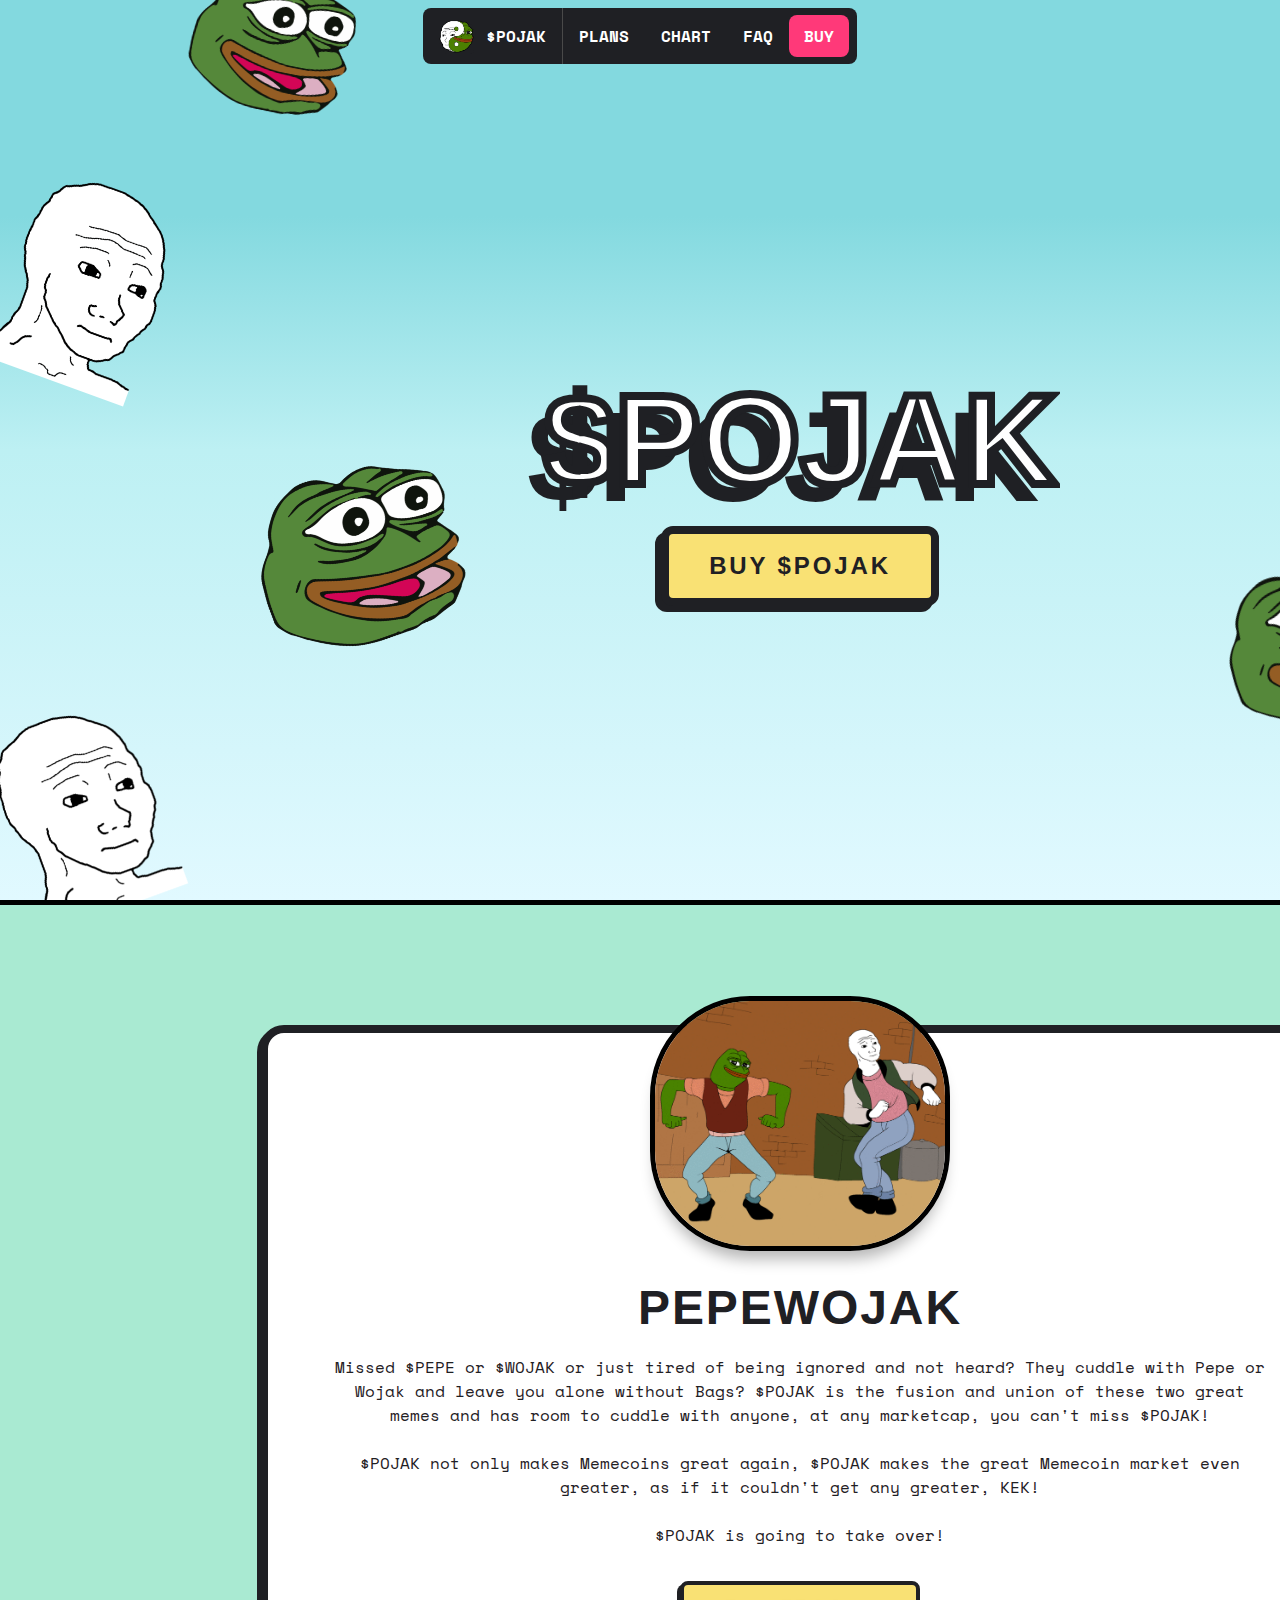
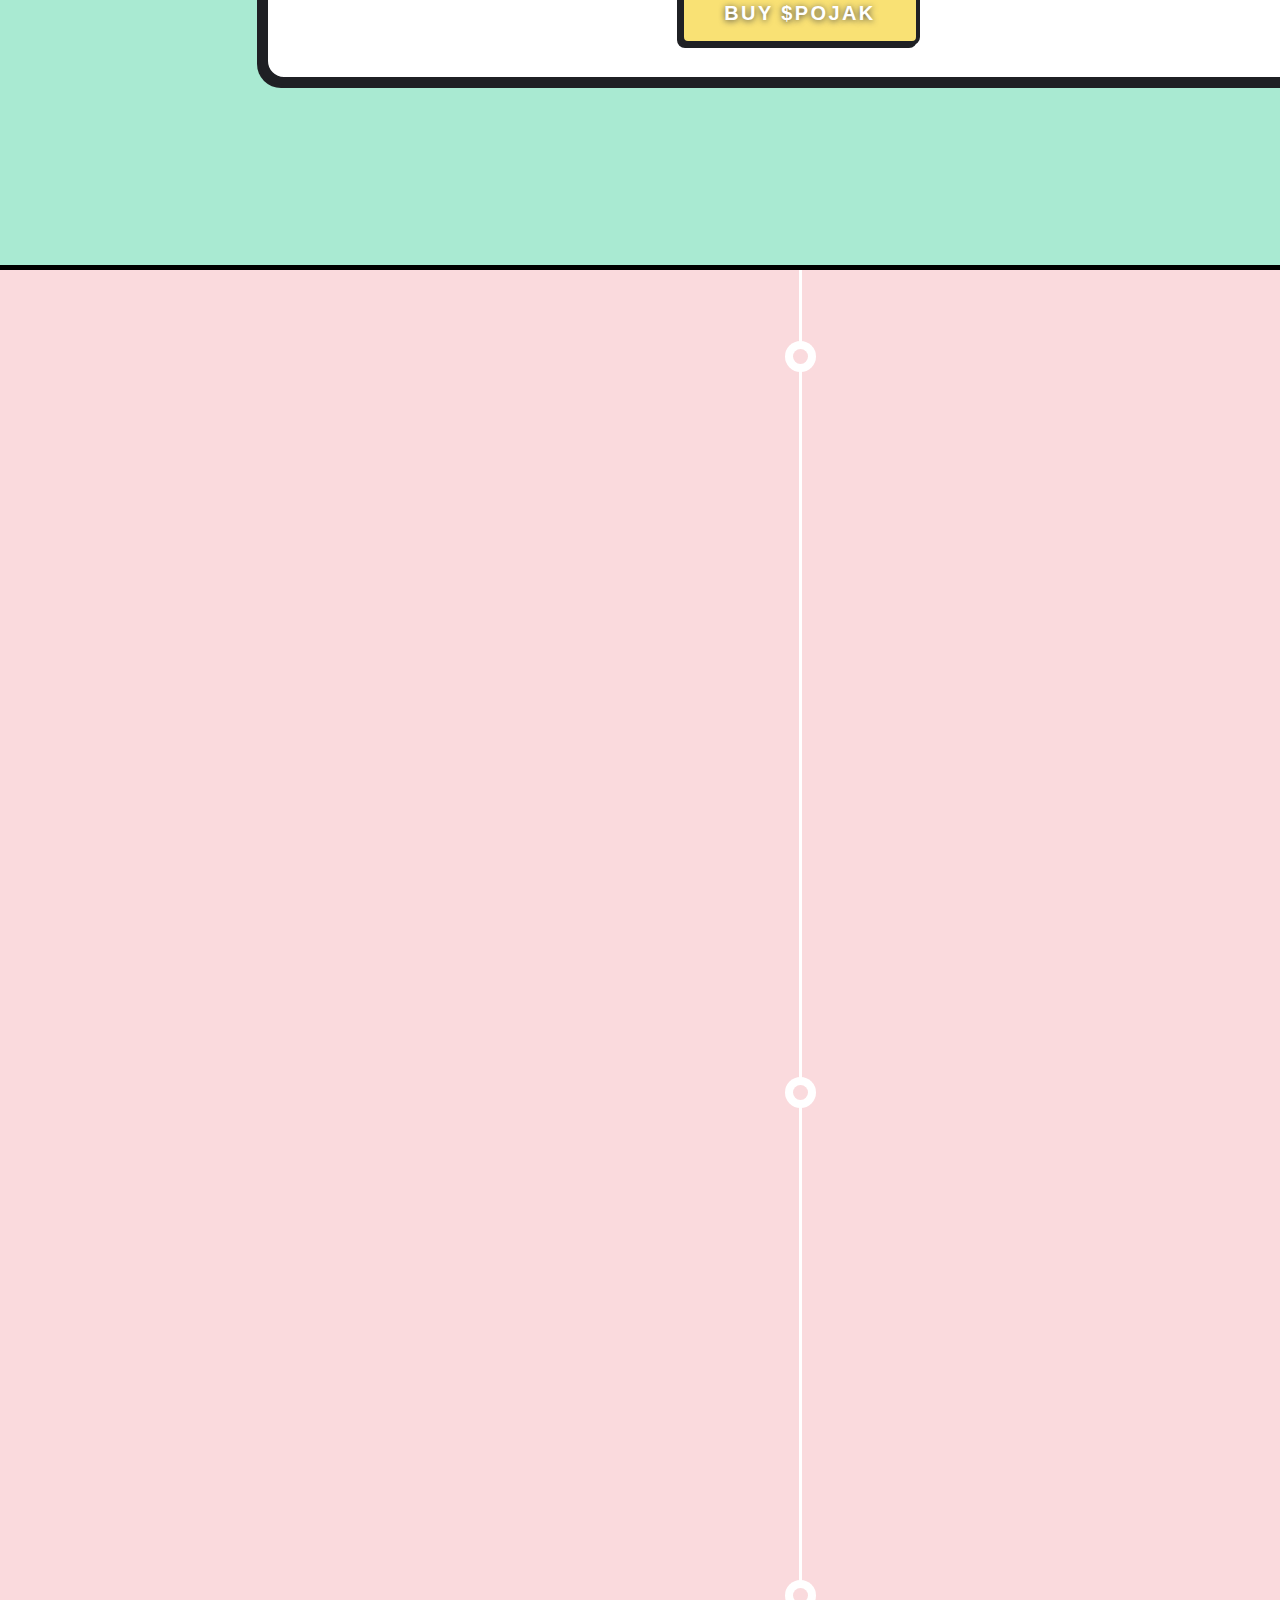
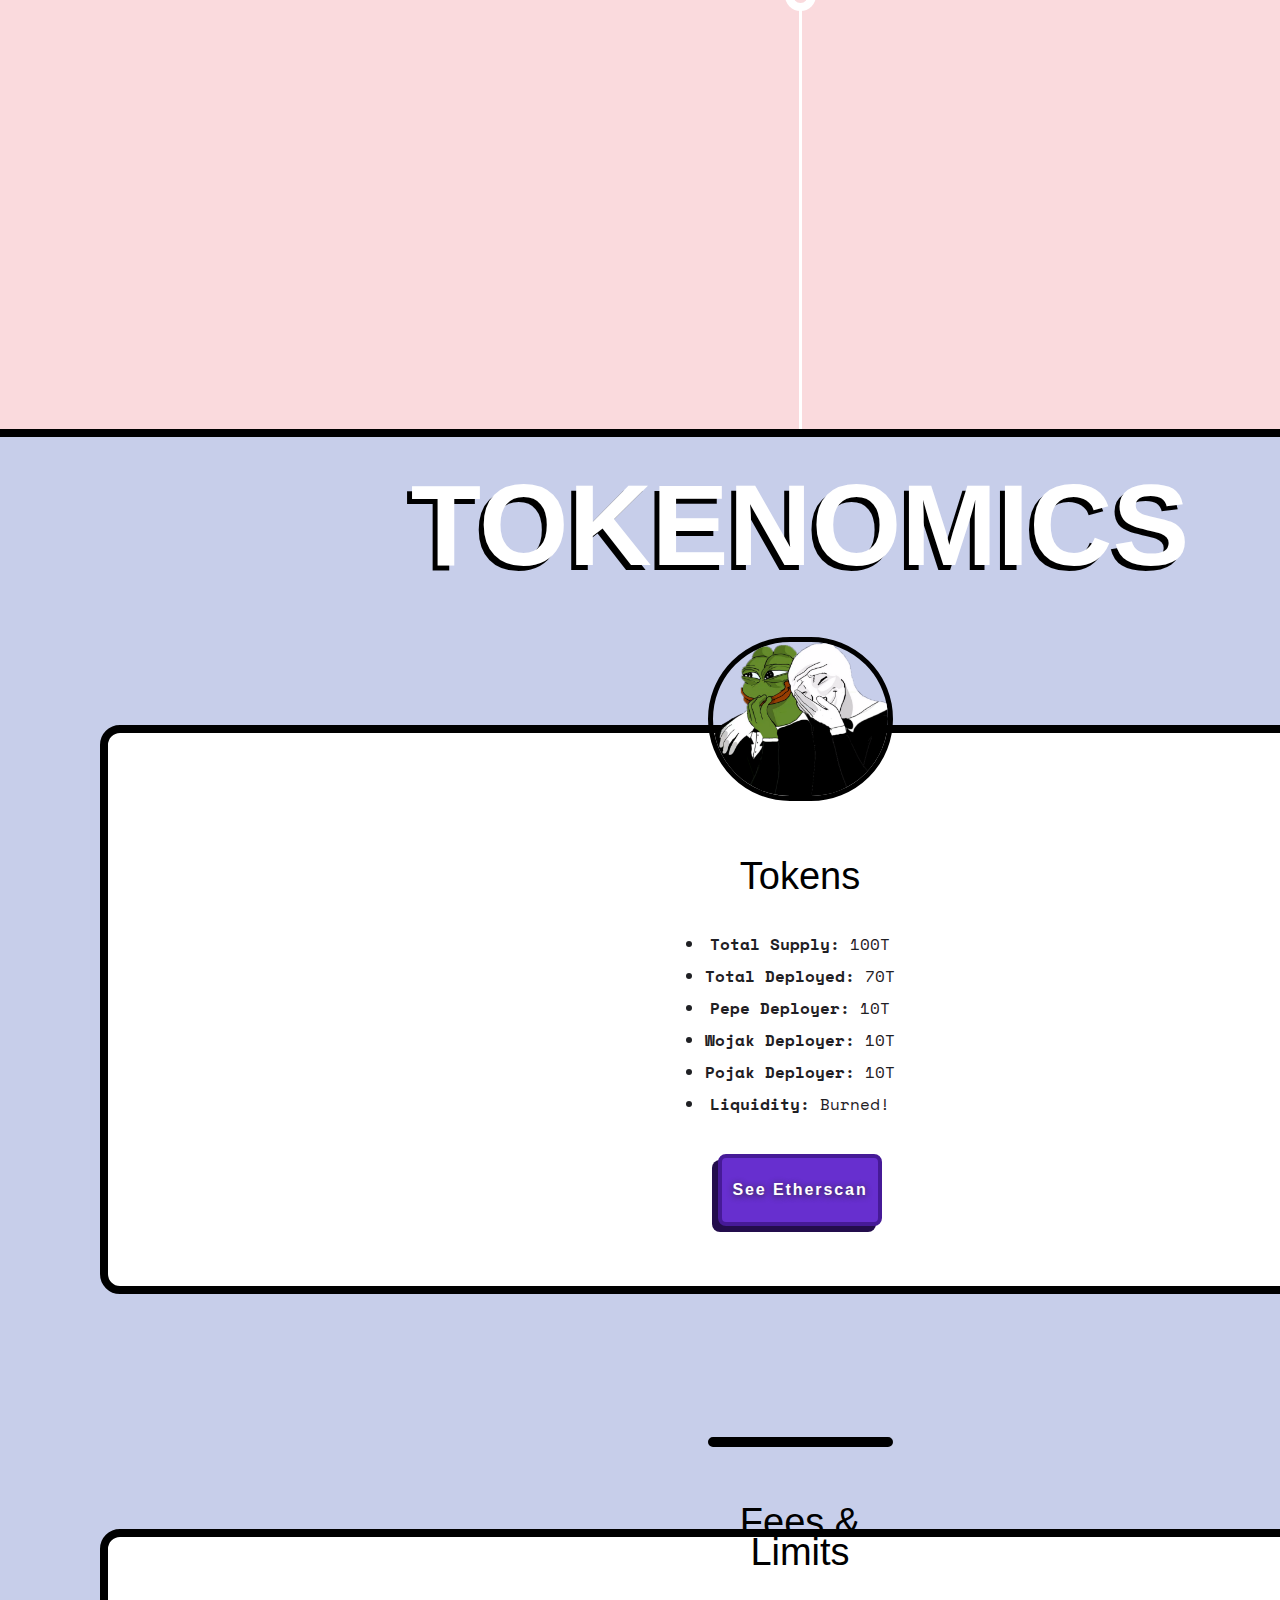
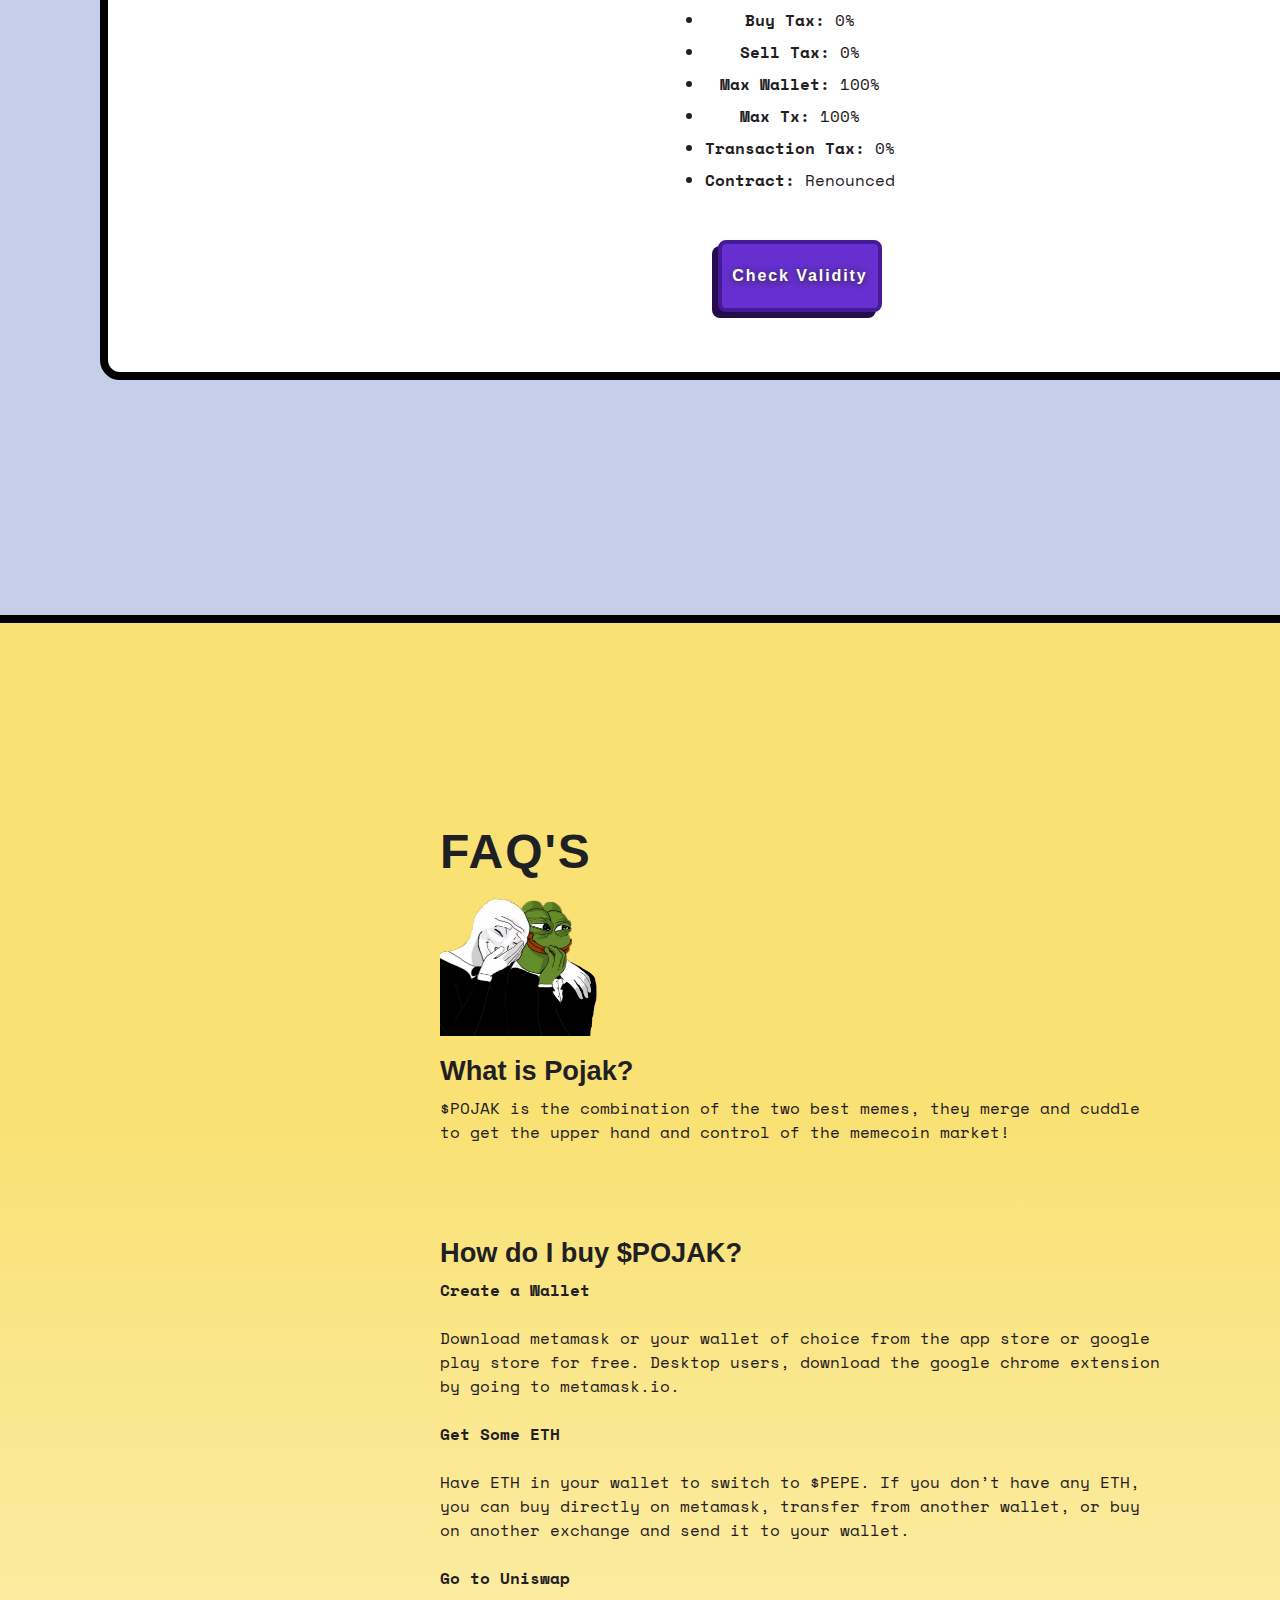
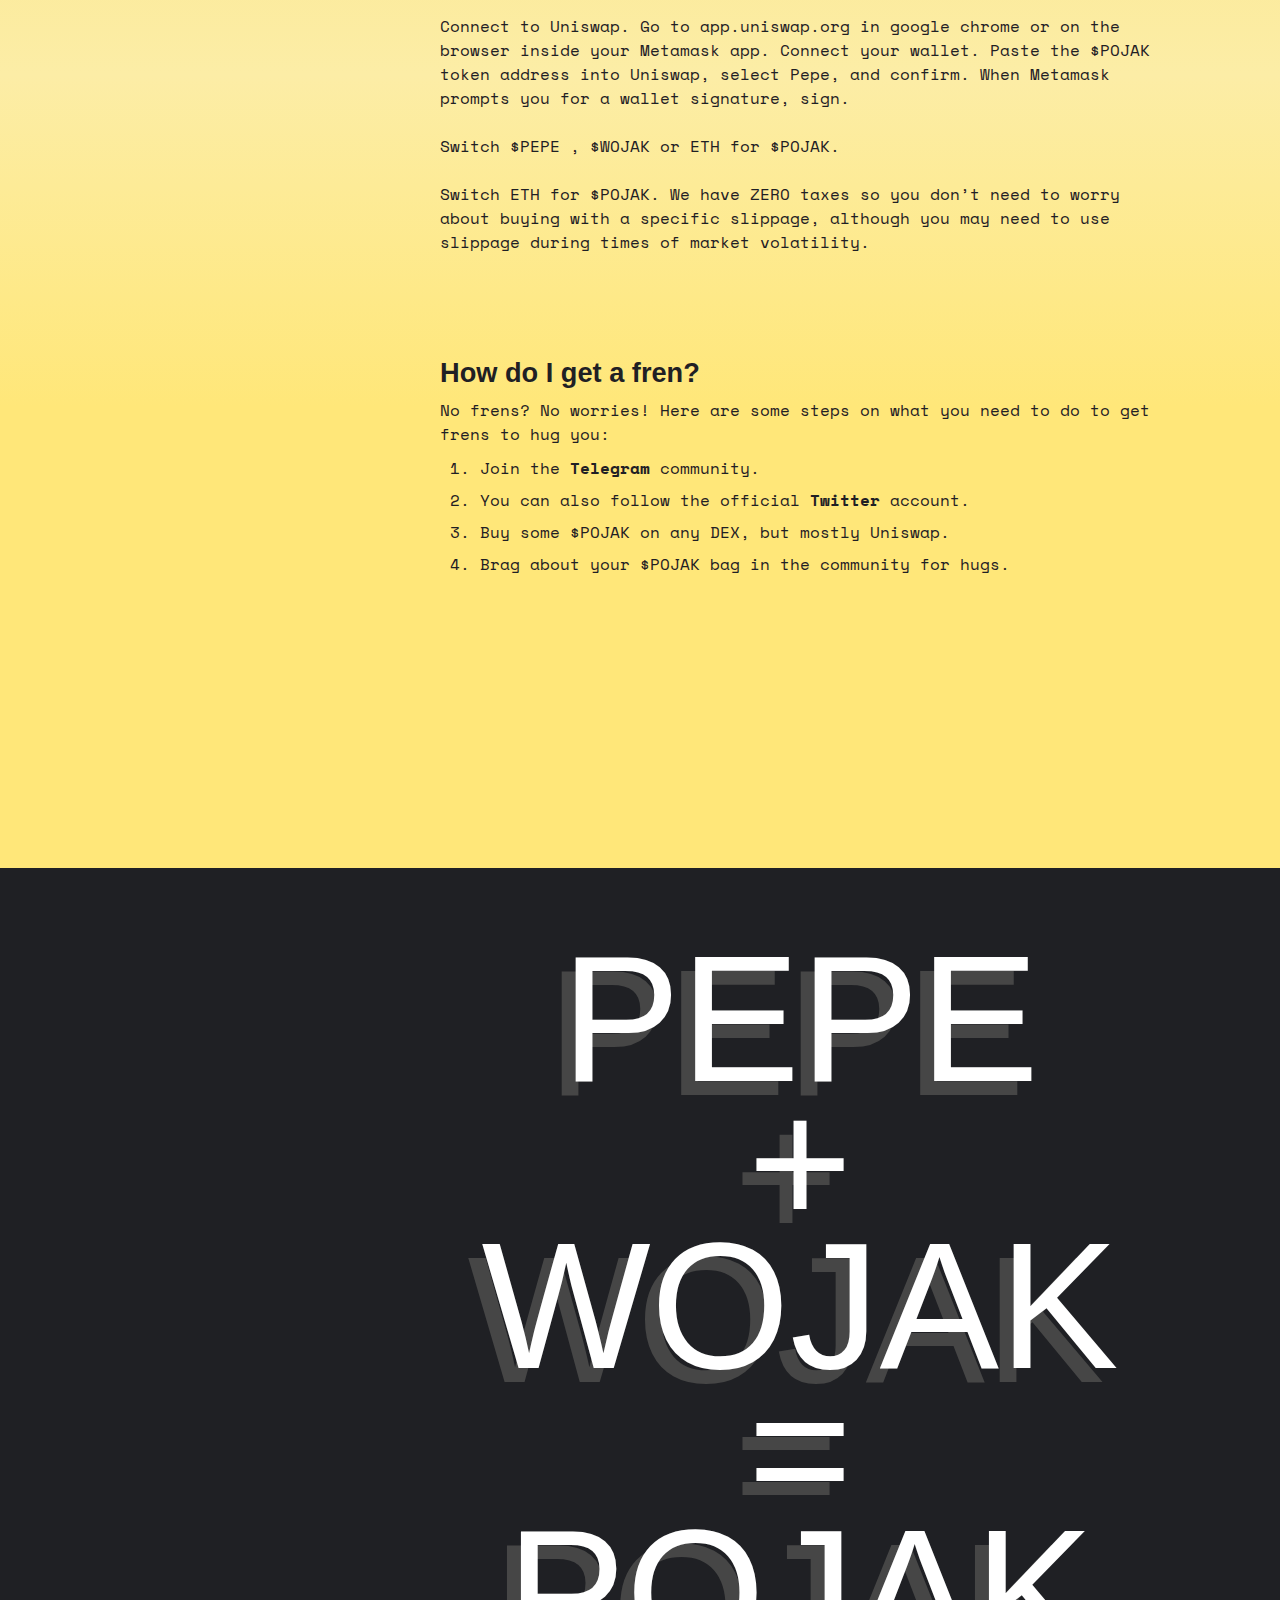
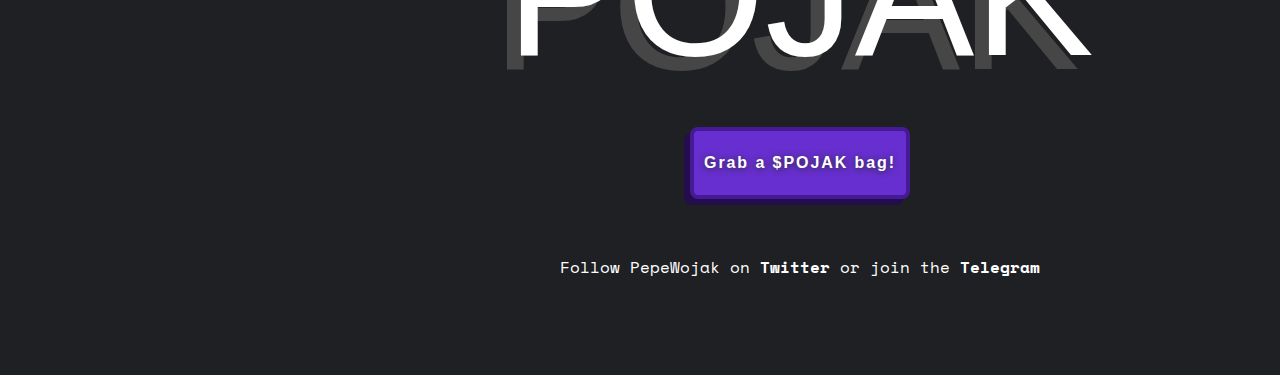
<file: index.html>
<!DOCTYPE html>
<!-- saved from url=(0030)https://www.pepewojak.com/ -->
<html data-wf-domain="www.pepewojak.com" data-wf-page="61e714fec8275b5daad439d1"
   data-wf-site="61e714fec8275b19d9d439d2"
   class="w-mod-js wf-spacemono-n4-active wf-spacemono-n7-active wf-changaone-n4-active w-mod-ix wf-changaone-i4-active wf-active">

<head>
   <meta http-equiv="Content-Type" content="text/html; charset=UTF-8">
   <style>
      .wf-force-outline-none[tabindex="-1"]:focus {
         outline: none;
      }
   </style>
   <title>PepeWojak</title>
   <meta content="width=device-width, initial-scale=1" name="viewport">
   <link href="./pojak_files/style.css" rel="stylesheet" type="text/css">
   <script src="./pojak_files/webfont.js" type="text/javascript"></script>
   <link rel="stylesheet" href="./pojak_files/css" media="all">
   <script
      type="text/javascript">WebFont.load({ google: { families: ["Changa One:400,400italic", "Space Mono:regular,700"] } });</script>
   <!--[if lt IE 9]><script src="https://cdnjs.cloudflare.com/ajax/libs/html5shiv/3.7.3/html5shiv.min.js" type="text/javascript"></script><![endif]-->
   <script
      type="text/javascript">!function (o, c) { var n = c.documentElement, t = " w-mod-"; n.className += t + "js", ("ontouchstart" in o || o.DocumentTouch && c instanceof DocumentTouch) && (n.className += t + "touch") }(window, document);</script>
   <link href="/pojak_files/pojak_icon_small.png"
      rel="shortcut icon" type="image/x-icon">
   <link
      href="/pojak_files/pojak_icon_large.png"
      rel="apple-touch-icon">
   <style type="text/css">
      .hero-heading {
         -webkit-text-stroke: 8px #1f2024;
         color: white;
      }

      @media all and (min-width: 768px) and (max-width: 1024px) {
         .hero-heading {  
         -webkit-text-stroke: 4px;
         color: white;
         }
      }

      @media all and (min-width: 480px) and (max-width: 768px) {
         .hero-heading {
         -webkit-text-stroke: 2px;
         color: white;
         }
      }

      @media all and (min-width: 300px) and (max-width: 480px) {
         .hero-heading {
         -webkit-text-stroke: 1px;
         color: white;
         }
      }
   </style>
</head>

<body class="body">
   <div data-collapse="small" data-animation="default" data-duration="400" data-easing="ease" data-easing2="ease"
      role="banner" class="navbar w-nav">
      <div class="container w-container"><a href="https://www.pepewojak.com/" aria-current="page"
            class="brand w-nav-brand w--current" aria-label="home"><img
               src="./pojak_files/pojaklogo.png" loading="lazy" width="35" sizes="40px"
               alt="" class="image-6">
            <div class="nav-link logo">$POJAK</div>
         </a>
         <nav role="navigation" class="nav-menu w-nav-menu" style="transform: translateY(0px) translateX(0px);">
            <a href="https://www.pepewojak.com/#RoadMap" class="nav-link w-nav-link" style="max-width: 940px;">PLANS</a>
            <a href="https://www.dextools.io/app/en/ether/pair-explorer/0x89A778fE186585272530c3f3c2bcBc7015182AA8" class="nav-link w-nav-link" style="max-width: 940px;">CHART</a>
            <a href="https://www.pepewojak.com/#faq" class="nav-link w-nav-link" style="max-width: 940px;">FAQ</a>
            <a href="https://app.uniswap.org/#/swap?outputCurrency=0x89a778fe186585272530c3f3c2bcbc7015182aa8" class="button w-button">BUY</a>
         </nav>
         <div class="menu-button w-nav-button" style="-webkit-user-select: text;" aria-label="menu" role="button"
            tabindex="0" aria-controls="w-nav-overlay-0" aria-haspopup="menu" aria-expanded="false">
            <div class="icon w-icon-nav-menu"></div>
         </div>
      </div>
      <div class="w-nav-overlay" data-wf-ignore="" id="w-nav-overlay-0" style="display: none;"></div>
   </div>
   <section id="hero" class="hero-section wf-section">
      <div class="hero-container">
         <div class="hero-letters">
            <h1 data-w-id="00c96275-55a4-2839-457b-174c20d342ba" class="hero-heading"
               style="will-change: transform; transform: translate3d(0px, 104.736px, 0px) scale3d(0.86908, 0.86908, 1) rotateX(0deg) rotateY(0deg) rotateZ(0deg) skew(0deg, 0deg); transform-style: preserve-3d;">
               $</h1>
            <h1 data-w-id="05403c22-9edc-3396-a166-65e341238f5f" class="hero-heading _2"
               style="will-change: transform; transform: translate3d(0px, 157.104px, 0px) scale3d(1.06546, 1.06546, 1) rotateX(0deg) rotateY(0deg) rotateZ(0deg) skew(0deg, 0deg); transform-style: preserve-3d;">
               PO</h1>
            <h1 class="hero-heading _2">JA</h1>
            <h1 data-w-id="9ba4421c-680f-a582-cabf-bc277cad9bba" class="hero-heading _3"
               style="will-change: transform; transform: translate3d(0px, 104.736px, 0px) scale3d(0.86908, 0.86908, 1) rotateX(0deg) rotateY(0deg) rotateZ(0deg) skew(0deg, 0deg); transform-style: preserve-3d;">
               K</h1>
         </div>
         <div class="mobile">
            <h1><span data-w-id="dfb94554-bf27-3378-cbb3-d5aee3a3952c" class="mobile-header"
                  style="will-change: opacity, transform; opacity: 0.1; transform: translate3d(298px, 0px, 0px) scale3d(1, 1, 1) rotateX(0deg) rotateY(0deg) rotateZ(0deg) skew(0deg, 0deg); transform-style: preserve-3d;">$POJAK</span>
            </h1>
         </div>
         <img src="./pojak_files/pepe.png" loading="lazy" width="132"
            data-w-id="1ff3cada-648a-84a7-34ec-4b5aecf06982" alt="" class="image cr1"
            style="will-change: transform; transform: translate3d(0px, 47.1312px, 0px) scale3d(1, 1, 1) rotateX(0deg) rotateY(0deg) rotateZ(17.8552deg) skew(0deg, 0deg); transform-style: preserve-3d;">
         <img src="./pojak_files/wojak.png" loading="lazy"
            width="132" alt="" class="image cl1">
         <img src="./pojak_files/pepe.png"
            loading="eager" width="132" data-w-id="b4e87d62-9278-efbb-8802-2dbfcaf0b423" alt="" class="image tl"
            style="will-change: transform; transform: translate3d(0px, 0px, 0px) scale3d(0.947632, 0.947632, 1) rotateX(0deg) rotateY(0deg) rotateZ(12.3092deg) skew(0deg, 0deg); transform-style: preserve-3d;">
         <img
            src="./pojak_files/pepe.png" loading="lazy" width="132"
            data-w-id="c7135e00-9c31-b151-8f70-c32309ed53fa" alt="" class="image cl2"
            style="will-change: transform; transform: translate3d(0px, 0px, 0px) scale3d(1, 1, 1) rotateX(0deg) rotateY(0deg) rotateZ(-9.5264deg) skew(0deg, 0deg); transform-style: preserve-3d;">
         <img
            src="./pojak_files/pepe.png" loading="lazy"
            data-w-id="5ad4c184-a720-167b-215f-5a85e51409a7" width="1800" alt="" class="image br1"
            style="will-change: transform; transform: translate3d(0px, 0px, 0px) scale3d(1, 1, 1) rotateX(0deg) rotateY(0deg) rotateZ(-12.1448deg) skew(0deg, 0deg); transform-style: preserve-3d;">
         <img
            src="./pojak_files/wojak.png" loading="lazy" width="132"
            data-w-id="5a310a19-c175-9aa6-542d-eb0c3e6191c1" alt="" class="image br"
            style="will-change: transform; transform: translate3d(0px, 0px, 0px) scale3d(0.921448, 0.921448, 1) rotateX(0deg) rotateY(0deg) rotateZ(12.1448deg) skew(0deg, 0deg); transform-style: preserve-3d;">
         <img
            src="./pojak_files/wojak.png" loading="eager"
            width="132" data-w-id="7d213e6a-f003-ecd9-1928-0605010a3e96" alt="" class="image"
            style="will-change: transform; transform: translate3d(0px, -36.6576px, 0px) scale3d(1, 1, 1) rotateX(0deg) rotateY(0deg) rotateZ(-12.1448deg) skew(0deg, 0deg); transform-style: preserve-3d;"><a
            href="https://app.uniswap.org/#/swap?outputCurrency=0x89a778fe186585272530c3f3c2bcbc7015182aa8" id="mint-button" mint-button="mint-button"
            class="primary-button hero mint-button w-button">BUY $POJAK</a>
      </div>
   </section>
   <section id="mint" class="mint-section wf-section">
      <div class="minting-container w-container"><img
            src="./pojak_files/019.gif" loading="lazy" width="440"
            data-w-id="f6bbcd43-f17c-05d1-5c1c-d72eb9e84915" alt="" class="mint-card-image"
            style="will-change: transform; transform: translate3d(0px, 3.63192px, 0px) scale3d(1, 1, 1) rotateX(0deg) rotateY(0deg) rotateZ(0deg) skew(0deg, 0deg); transform-style: preserve-3d;">
         <h2>Pepewojak</h2>
         <p class="paragraph">Missed $PEPE or $WOJAK or just tired of being ignored and not heard? They cuddle with Pepe or Wojak and leave you alone without Bags? $POJAK is the fusion and union of these two great memes and has room to cuddle with anyone, at any marketcap, you can't miss $POJAK! 
            <br><br>
            $POJAK not only makes Memecoins great again, $POJAK makes the great Memecoin market even greater, as if it couldn't get any greater, KEK! 
            <br><br>
            $POJAK is going to take over!</p><a
            href="https://www.pepewojak.com/#" class="primary-button mint-button w-button y">BUY $POJAK</a>
      </div>
   </section>
   <div id="RoadMap" class="section-3 wf-section">
      <div class="container-2">
         <div class="timeline_component">
            <div class="timeline_progress-2">
               <div class="timeline_progress-bar"></div>
            </div>
            <div data-w-id="b0f00699-7c8e-c207-f2f0-4302ba068cd0" class="timeline_item">
               <div id="w-node-b0f00699-7c8e-c207-f2f0-4302ba068cd1-aad439d1" class="timeline_left"
                  style="will-change: opacity; opacity: 0;">
                  <div class="timeline_date-text">PHASE 1</div>
               </div>
               <div id="w-node-b0f00699-7c8e-c207-f2f0-4302ba068cd4-aad439d1" class="timeline_centre">
                  <div class="timeline_circle" style="will-change: background; background-color: rgb(250, 218, 221);">
                  </div>
               </div>
               <div id="w-node-b0f00699-7c8e-c207-f2f0-4302ba068cd6-aad439d1" class="timeline_right"
                  style="will-change: opacity; opacity: 0;">
                  <div class="margin-bottom-xlarge">
                     <div class="timeline_text">
                        <h3>Empower frenshiep</h3>
                        All jokes aside, here is a rough sketch of $POJAK path ahead. We dont want to give everything away on day 1, Expect surprises along the way ;)!
                        <li>Launch</li>
                        <li>CoinGecko/Coinmarketcap Listings</li>
                        <li>1,000+ Holders</li>
                        <li>Get $POJAK Trending on twitter with our memetic power</li>
                        </div>
                  </div>
               </div>
            </div>
            <div data-w-id="b0f00699-7c8e-c207-f2f0-4302ba068cdc" class="timeline_item">
               <div id="w-node-b0f00699-7c8e-c207-f2f0-4302ba068cdd-aad439d1" class="timeline_left"
                  style="will-change: opacity; opacity: 0;">
                  <div class="timeline_date-text">PHASE 2</div>
               </div>
               <div id="w-node-b0f00699-7c8e-c207-f2f0-4302ba068ce0-aad439d1" class="timeline_centre">
                  <div class="timeline_circle" style="will-change: background; background-color: rgb(250, 218, 221);">
                  </div>
               </div>
               <div class="timeline_right" style="will-change: opacity; opacity: 0;">
                  <div class="margin-bottom-medium">
                     <div class="timeline_text">
                        <h3>Pojakanda & HODL</h3>
                        <li>Community Partnerships POJAK Times digital newsletter</li>
                        <li>Formation of token gated discord group, POJAK Palace, for holders, more details tba</li>
                        <li>CEX Listings 10,000+ holders</li>
                     </div>
                  </div>
               </div>
            </div>
            <div data-w-id="b0f00699-7c8e-c207-f2f0-4302ba068cef" class="timeline_item">
               <div id="w-node-b0f00699-7c8e-c207-f2f0-4302ba068cf0-aad439d1" class="timeline_left"
                  style="will-change: opacity; opacity: 0;">
                  <div class="timeline_date-text">PHASE 3</div>
               </div>
               <div id="w-node-b0f00699-7c8e-c207-f2f0-4302ba068cf3-aad439d1" class="timeline_centre">
                  <div class="timeline_circle" style="will-change: background; background-color: rgb(250, 218, 221);">
                  </div>
               </div>
               <div class="timeline_right" style="will-change: opacity; opacity: 0;">
                  <div class="margin-bottom-medium">
                     <div class="timeline_text">
                        <h3>Meme Takeover
                        </h3>
                        <li>$POJAK merch</li>

                        <li>$POJAK Academy</li>
                           
                        <li>$POJAK Tools</li>
                           
                        <li>T1 Exchange Listings 100,000+ holders</li>
                           
                        <li>🐸+👨🏻‍🦲=❤️🚀</li>
                     </div>
                  </div>
               </div>
            </div>
         </div>
      </div>
   </div>
   <div class="section-4 wf-section">
      <div class="w-container">
         <h1 class="heading-6">TOKENOMICS</h1>
      </div>
      <div class="container-6 w-container">
         <div class="div-block-2"><img src="./pojak_files/d8e.png" loading="lazy"
               width="185" sizes="185px"
               alt="" class="image-8 team1">
            <div class="heading-6 change1 blue">Tokens</div>
            <div>
               <li><b>Total Supply:</b> 100T</li>
               <li><b>Total Deployed:</b> 70T</li>
               <li><b>Pepe Deployer:</b> 10T</li>
               <li><b>Wojak Deployer:</b> 10T</li>
               <li><b>Pojak Deployer:</b> 10T</li>
               <li><b>Liquidity:</b> Burned!</li>
            </div><a href="https://etherscan.io/token/0x89a778fe186585272530c3f3c2bcbc7015182aa8"
               class="primary-button footer _55 w-button">See Etherscan<br></a>
         </div>
         <div class="div-block-2"><img src="./pojak_files/ZMjZvW.P.jpg" loading="lazy"
               width="185" sizes="185px"
               alt="" class="image-8">
            <div class="heading-6 change1">Fees &<br>Limits</div>
            <div class="text-block-10">
               <li><b>Buy Tax:</b> 0%</li>
               <li><b>Sell Tax:</b> 0%</li>
               <li><b>Max Wallet:</b> 100%</li>
               <li><b>Max Tx:</b> 100%</li>
               <li><b>Transaction Tax:</b> 0%</li>
               <li><b>Contract:</b> Renounced</li>
            </div><a href="https://honeypot.is/ethereum?address=0x89a778fe186585272530c3f3c2bcbc7015182aa8"
               class="primary-button footer _55 w-button">Check Validity<br></a>
         </div>
      </div>
   </div>
   <div id="faq" class="faq-section">
      <div class="faq-container w-container">
         <h2>FAQ's</h2>
         <div class="question first"><img src="./pojak_files/d8e.png" loading="lazy"
               width="157" alt="" class="image-7">
            <h3>What is Pojak?</h3>
            <div><strong> </strong>$POJAK is the combination of the two best memes, they merge and cuddle to get the upper hand and control of the memecoin market!</div>
         </div>
         <div class="question"><img src="./pojak_files/smash.png"
               loading="lazy" width="157" sizes="96px"
               alt="">
            <h3>How do I buy $POJAK?<br></h3>
            <p><b>Create a Wallet</b>
               <br><br>
               Download metamask or your wallet of choice from the app store or google play store for free. Desktop users, download the google chrome extension by going to metamask.io.
               <br><br>
               <b>Get Some ETH</b>
               <br><br>
               Have ETH in your wallet to switch to $PEPE. If you don’t have any ETH, you can buy directly on metamask, transfer from another wallet, or buy on another exchange and send it to your wallet.
               <br><br>
               <b>Go to Uniswap</b>
               <br><br>
               Connect to Uniswap. Go to app.uniswap.org in google chrome or on the browser inside your Metamask app. Connect your wallet. Paste the $POJAK token address into Uniswap, select Pepe, and confirm. When Metamask prompts you for a wallet signature, sign.
               <br><br>
               Switch $PEPE , $WOJAK or ETH for $POJAK.
               <br><br>
               Switch ETH for $POJAK. We have ZERO taxes so you don’t need to worry about buying with a specific slippage, although you may need to use slippage during times of market volatility.<br></p>
         </div>
         <div class="question last"><img src="./pojak_files/hugger.png"
               loading="lazy" width="157" sizes="88px"
               alt="">
            <h3>How do I get a fren?</h3>
            <div target="_blank" class="w-richtext">
               <p>No frens? No worries! Here are some steps on what you need to do to get frens to hug you:</p>
               <ol role="list">
                  <li>Join the <a href="https://t.me/PEPEWOJAKFRENS" target="_blank">Telegram</a> community.</li>
                  <li>You can also follow the official <a href="http://twitter.com/pepeloveswojak"
                        target="_blank">Twitter</a> account.</li>
                  <li>Buy some $POJAK on any DEX, but mostly Uniswap.
                  </li>
                  <li>Brag about your $POJAK bag in the community for hugs.</li>
               </ol>
               <p>‍</p>
            </div>
         </div>
      </div>
      <div class="faq-left"><img src="./pojak_files/pojaklogo.png" loading="eager"
            width="125" sizes="(max-width: 991px) 100vw, 146.36441040039062px"
            
            alt="" class="faq-img" style="opacity: 0;"><img
            src="./pojak_files/pojaklogo.png" loading="eager"
            sizes="(max-width: 991px) 100vw, 209.62326049804688px" width="234"
            
            alt="" class="faq-img _1" style="opacity: 0;"><img
            src="./pojak_files/pojaklogo.png" loading="lazy"
            sizes="(max-width: 991px) 100vw, 187.34719848632812px" width="234"
            
            alt="" class="faq-img _2" style="opacity: 0;"><img
            src="./pojak_files/pojaklogo.png" loading="lazy"
            sizes="(max-width: 991px) 100vw, 174.33700561523438px" width="234"
            
            alt="" class="faq-img _3" style="opacity: 0;"><img
            src="./pojak_files/pojaklogo.png" loading="lazy"
            sizes="(max-width: 991px) 100vw, 187.34719848632812px" width="234"
            
            alt="" class="faq-img _2" style="opacity: 0;"><img
            src="./pojak_files/pojaklogo.png" loading="lazy"
            sizes="(max-width: 991px) 100vw, 174.33700561523438px" width="234"
            
            alt="" class="faq-img _3" style="opacity: 0;"></div>
      <div class="faq-right"><img src="./pojak_files/pojaklogo.png" loading="eager"
            width="147" sizes="(max-width: 991px) 100vw, 17vw"
            
            alt="" class="faq-img kk" style="opacity: 0;"><img
            src="./pojak_files/pojaklogo.png" loading="eager"
            sizes="(max-width: 991px) 100vw, 21vw" width="234"
            
            alt="" class="faq-img _1" style="opacity: 0;"><img
            src="./pojak_files/pojaklogo.png" loading="lazy"
            sizes="(max-width: 991px) 100vw, 19vw" width="234"
            
            alt="" class="faq-img _2" style="opacity: 0;"><img
            src="./pojak_files/pojaklogo.png" loading="lazy"
            sizes="(max-width: 991px) 100vw, 18vw" width="234"
            
            alt="" class="faq-img _3" style="opacity: 0;"><img
            src="./pojak_files/pojaklogo.png" loading="lazy"
            sizes="(max-width: 991px) 100vw, 21vw" width="234"
            
            alt="" class="faq-img _1" style="opacity: 0;"><img
            src="./pojak_files/pojaklogo.png" loading="lazy"
            sizes="(max-width: 991px) 100vw, 19vw" width="234"
            
            alt="" class="faq-img _2" style="opacity: 0;"><img
            src="./pojak_files/pojaklogo.png" loading="lazy"
            sizes="(max-width: 991px) 100vw, 18vw" width="234"
            
            alt="" class="faq-img _3" style="opacity: 0;"></div>
      <div class="faq-bottom"><img src="./pojak_files/pojaklogo.png" loading="lazy"
            width="234" alt="" class="faq-img _3 _444" style="opacity: 0;"><img
            src="./pojak_files/pojaklogo.png" loading="lazy"
            width="234" alt="" class="faq-img _777" style="opacity: 0;"><img
            src="./pojak_files/pojaklogo.png" loading="lazy"
            width="234" alt="" class="faq-img _1 _8885" style="opacity: 0;"></div>
      <div class="faq-top"><img src="./pojak_files/pojaklogo.png" loading="eager"
            sizes="(max-width: 767px) 126.966796875px, (max-width: 991px) 152.3583221435547px, 20vw" width="234"
            
            alt="" class="faq-img popout" style="opacity: 0;"></div>
   </div>
   <div class="footer-section wf-section">
      <div class="domo-text">PEPE<br></div>
      <div class="domo-text">+<br></div>
      <div class="domo-text purple">WOJAK<br>
      <div class="domo-text">=<br></div>
      <div class="domo-text">POJAK<br></div>
      </div><a href="https://app.uniswap.org/#/swap?outputCurrency=0x89a778fe186585272530c3f3c2bcbc7015182aa8"
         class="primary-button footer _55 w-button">Grab a $POJAK bag!</a>
      <div class="follow-test">Follow PepeWojak on <a href="http://twitter.com/pepeloveswojak" target="_blank"><strong
               class="bold-white-link">Twitter</strong></a> or join the <a href="https://t.me/PEPEWOJAKFRENS"><strong
               class="bold-white-link">Telegram<br></strong></a></div>
   </div>
   <script src="./pojak_files/jquery-3.5.1.min.dc5e7f18c8.js" type="text/javascript"
      integrity="sha256-9/aliU8dGd2tb6OSsuzixeV4y/faTqgFtohetphbbj0=" crossorigin="anonymous"></script>
   <script src="./pojak_files/metaducks1.1a51c6712.js" type="text/javascript"></script>
   <!--[if lte IE 9]><script src="//cdnjs.cloudflare.com/ajax/libs/placeholders/3.0.2/placeholders.min.js"></script><![endif]-->
</body>

</html>
</file>
<file: pojak_files/style.css>
/* Generated on: Thu Apr 21 2022 01:52:45 GMT+0000 (Coordinated Universal Time) */
/* ==========================================================================
   normalize.css v3.0.3 | MIT License | github.com/necolas/normalize.css 
   ========================================================================== */
/*! normalize.css v3.0.3 | MIT License | github.com/necolas/normalize.css */
html {
  font-family: sans-serif;
  -ms-text-size-adjust: 100%;
  -webkit-text-size-adjust: 100%
}

body {
  margin: 0
}

article,
aside,
details,
figcaption,
figure,
footer,
header,
hgroup,
main,
menu,
nav,
section,
summary {
  display: block
}

audio,
canvas,
progress,
video {
  display: inline-block;
  vertical-align: baseline
}

audio:not([controls]) {
  display: none;
  height: 0
}

[hidden],
template {
  display: none
}

a {
  background-color: transparent
}

a:active,
a:hover {
  outline: 0
}

abbr[title] {
  border-bottom: 1px dotted
}

b,
strong {
  font-weight: bold
}

dfn {
  font-style: italic
}

h1 {
  font-size: 2em;
  margin: .67em 0
}

mark {
  background: #ff0;
  color: #000
}

small {
  font-size: 80%
}

sub,
sup {
  font-size: 75%;
  line-height: 0;
  position: relative;
  vertical-align: baseline
}

sup {
  top: -0.5em
}

sub {
  bottom: -0.25em
}

img {
  border: 0
}

svg:not(:root) {
  overflow: hidden
}

figure {
  margin: 1em 40px
}

hr {
  box-sizing: content-box;
  height: 0
}

pre {
  overflow: auto
}

code,
kbd,
pre,
samp {
  font-family: monospace, monospace;
  font-size: 1em
}

button,
input,
optgroup,
select,
textarea {
  color: inherit;
  font: inherit;
  margin: 0
}

button {
  overflow: visible
}

button,
select {
  text-transform: none
}

button,
html input[type="button"],
input[type="reset"] {
  -webkit-appearance: button;
  cursor: pointer
}

button[disabled],
html input[disabled] {
  cursor: default
}

button::-moz-focus-inner,
input::-moz-focus-inner {
  border: 0;
  padding: 0
}

input {
  line-height: normal
}

input[type='checkbox'],
input[type='radio'] {
  box-sizing: border-box;
  padding: 0
}

input[type='number']::-webkit-inner-spin-button,
input[type='number']::-webkit-outer-spin-button {
  height: auto
}

input[type='search'] {
  -webkit-appearance: none
}

input[type='search']::-webkit-search-cancel-button,
input[type='search']::-webkit-search-decoration {
  -webkit-appearance: none
}

fieldset {
  border: 1px solid #c0c0c0;
  margin: 0 2px;
  padding: .35em .625em .75em
}

legend {
  border: 0;
  padding: 0
}

textarea {
  overflow: auto
}

optgroup {
  font-weight: bold
}

table {
  border-collapse: collapse;
  border-spacing: 0
}

td,
th {
  padding: 0
}

/* ==========================================================================
   Start of base Webflow CSS - If you're looking for some ultra-clean CSS, skip the boilerplate and see the unminified code below.
   ========================================================================== */
@font-face {
  font-family: 'webflow-icons';
  src: url("[data-uri]") format('truetype');
  font-weight: normal;
  font-style: normal
}

[class^="w-icon-"],
[class*=" w-icon-"] {
  font-family: 'webflow-icons' !important;
  speak: none;
  font-style: normal;
  font-weight: normal;
  font-variant: normal;
  text-transform: none;
  line-height: 1;
  -webkit-font-smoothing: antialiased;
  -moz-osx-font-smoothing: grayscale
}

.w-icon-slider-right:before {
  content: "\e600"
}

.w-icon-slider-left:before {
  content: "\e601"
}

.w-icon-nav-menu:before {
  content: "\e602"
}

.w-icon-arrow-down:before,
.w-icon-dropdown-toggle:before {
  content: "\e603"
}

.w-icon-file-upload-remove:before {
  content: "\e900"
}

.w-icon-file-upload-icon:before {
  content: "\e903"
}

* {
  -webkit-box-sizing: border-box;
  -moz-box-sizing: border-box;
  box-sizing: border-box
}

html {
  height: 100%;
  width: 125%;
}

body {
  margin: 0;
  min-height: 100%;
  background-color: #fff;
  font-family: Arial, sans-serif;
  font-size: 14px;
  line-height: 20px;
  color: #333
}

img {
  max-width: 100%;
  vertical-align: middle;
  display: inline-block
}

html.w-mod-touch * {
  background-attachment: scroll !important
}

.w-block {
  display: block
}

.w-inline-block {
  max-width: 100%;
  display: inline-block
}

.w-clearfix:before,
.w-clearfix:after {
  content: " ";
  display: table;
  grid-column-start: 1;
  grid-row-start: 1;
  grid-column-end: 2;
  grid-row-end: 2
}

.w-clearfix:after {
  clear: both
}

.w-hidden {
  display: none
}

.w-button {
  display: inline-block;
  padding: 9px 15px;
  background-color: #3898EC;
  color: white;
  border: 0;
  line-height: inherit;
  text-decoration: none;
  cursor: pointer;
  border-radius: 0
}

input.w-button {
  -webkit-appearance: button
}

html[data-w-dynpage] [data-w-cloak] {
  color: transparent !important
}

.w-webflow-badge,
.w-webflow-badge * {
  position: static;
  left: auto;
  top: auto;
  right: auto;
  bottom: auto;
  z-index: auto;
  display: block;
  visibility: visible;
  overflow: visible;
  overflow-x: visible;
  overflow-y: visible;
  box-sizing: border-box;
  width: auto;
  height: auto;
  max-height: none;
  max-width: none;
  min-height: 0;
  min-width: 0;
  margin: 0;
  padding: 0;
  float: none;
  clear: none;
  border: 0 none transparent;
  border-radius: 0;
  background: none;
  background-image: none;
  background-position: 0 0;
  background-size: auto auto;
  background-repeat: repeat;
  background-origin: padding-box;
  background-clip: border-box;
  background-attachment: scroll;
  background-color: transparent;
  box-shadow: none;
  opacity: 1;
  transform: none;
  transition: none;
  direction: ltr;
  font-family: inherit;
  font-weight: inherit;
  color: inherit;
  font-size: inherit;
  line-height: inherit;
  font-style: inherit;
  font-variant: inherit;
  text-align: inherit;
  letter-spacing: inherit;
  text-decoration: inherit;
  text-indent: 0;
  text-transform: inherit;
  list-style-type: disc;
  text-shadow: none;
  font-smoothing: auto;
  vertical-align: baseline;
  cursor: inherit;
  white-space: inherit;
  word-break: normal;
  word-spacing: normal;
  word-wrap: normal
}

.w-webflow-badge {
  position: fixed !important;
  display: inline-block !important;
  visibility: visible !important;
  z-index: 2147483647 !important;
  top: auto !important;
  right: 12px !important;
  bottom: 12px !important;
  left: auto !important;
  color: #AAADB0 !important;
  background-color: #fff !important;
  border-radius: 3px !important;
  padding: 6px 8px 6px 6px !important;
  font-size: 12px !important;
  opacity: 1 !important;
  line-height: 14px !important;
  text-decoration: none !important;
  transform: none !important;
  margin: 0 !important;
  width: auto !important;
  height: auto !important;
  overflow: visible !important;
  white-space: nowrap;
  box-shadow: 0 0 0 1px rgba(0, 0, 0, 0.1), 0 1px 3px rgba(0, 0, 0, 0.1);
  cursor: pointer
}

.w-webflow-badge>img {
  display: inline-block !important;
  visibility: visible !important;
  opacity: 1 !important;
  vertical-align: middle !important
}

h1,
h2,
h3,
h4,
h5,
h6 {
  font-weight: bold;
  margin-bottom: 10px
}

h1 {
  font-size: 38px;
  line-height: 44px;
  margin-top: 20px
}

h2 {
  font-size: 32px;
  line-height: 36px;
  margin-top: 20px
}

h3 {
  font-size: 24px;
  line-height: 30px;
  margin-top: 20px
}

h4 {
  font-size: 18px;
  line-height: 24px;
  margin-top: 10px
}

h5 {
  font-size: 14px;
  line-height: 20px;
  margin-top: 10px
}

h6 {
  font-size: 12px;
  line-height: 18px;
  margin-top: 10px
}

p {
  margin-top: 0;
  margin-bottom: 10px
}

blockquote {
  margin: 0 0 10px 0;
  padding: 10px 20px;
  border-left: 5px solid #E2E2E2;
  font-size: 18px;
  line-height: 22px
}

figure {
  margin: 0;
  margin-bottom: 10px
}

figcaption {
  margin-top: 5px;
  text-align: center
}

ul,
ol {
  margin-top: 0;
  margin-bottom: 10px;
  padding-left: 40px
}

.w-list-unstyled {
  padding-left: 0;
  list-style: none
}

.w-embed:before,
.w-embed:after {
  content: " ";
  display: table;
  grid-column-start: 1;
  grid-row-start: 1;
  grid-column-end: 2;
  grid-row-end: 2
}

.w-embed:after {
  clear: both
}

.w-video {
  width: 100%;
  position: relative;
  padding: 0
}

.w-video iframe,
.w-video object,
.w-video embed {
  position: absolute;
  top: 0;
  left: 0;
  width: 100%;
  height: 100%;
  border: none
}

fieldset {
  padding: 0;
  margin: 0;
  border: 0
}

button,
html input[type='button'],
input[type='reset'] {
  border: 0;
  cursor: pointer;
  -webkit-appearance: button
}

.w-form {
  margin: 0 0 15px
}

.w-form-done {
  display: none;
  padding: 20px;
  text-align: center;
  background-color: #dddddd
}

.w-form-fail {
  display: none;
  margin-top: 10px;
  padding: 10px;
  background-color: #ffdede
}

label {
  display: block;
  margin-bottom: 5px;
  font-weight: bold
}

.w-input,
.w-select {
  display: block;
  width: 100%;
  height: 38px;
  padding: 8px 12px;
  margin-bottom: 10px;
  font-size: 14px;
  line-height: 1.42857143;
  color: #333333;
  vertical-align: middle;
  background-color: #ffffff;
  border: 1px solid #cccccc
}

.w-input:-moz-placeholder,
.w-select:-moz-placeholder {
  color: #999
}

.w-input::-moz-placeholder,
.w-select::-moz-placeholder {
  color: #999;
  opacity: 1
}

.w-input:-ms-input-placeholder,
.w-select:-ms-input-placeholder {
  color: #999
}

.w-input::-webkit-input-placeholder,
.w-select::-webkit-input-placeholder {
  color: #999
}

.w-input:focus,
.w-select:focus {
  border-color: #3898EC;
  outline: 0
}

.w-input[disabled],
.w-select[disabled],
.w-input[readonly],
.w-select[readonly],
fieldset[disabled] .w-input,
fieldset[disabled] .w-select {
  cursor: not-allowed;
  background-color: #eeeeee
}

textarea.w-input,
textarea.w-select {
  height: auto
}

.w-select {
  background-color: #f3f3f3
}

.w-select[multiple] {
  height: auto
}

.w-form-label {
  display: inline-block;
  cursor: pointer;
  font-weight: normal;
  margin-bottom: 0
}

.w-radio {
  display: block;
  margin-bottom: 5px;
  padding-left: 20px
}

.w-radio:before,
.w-radio:after {
  content: " ";
  display: table;
  grid-column-start: 1;
  grid-row-start: 1;
  grid-column-end: 2;
  grid-row-end: 2
}

.w-radio:after {
  clear: both
}

.w-radio-input {
  margin: 4px 0 0;
  margin-top: 1px \9;
  line-height: normal;
  float: left;
  margin-left: -20px
}

.w-radio-input {
  margin-top: 3px
}

.w-file-upload {
  display: block;
  margin-bottom: 10px
}

.w-file-upload-input {
  width: .1px;
  height: .1px;
  opacity: 0;
  overflow: hidden;
  position: absolute;
  z-index: -100
}

.w-file-upload-default,
.w-file-upload-uploading,
.w-file-upload-success {
  display: inline-block;
  color: #333333
}

.w-file-upload-error {
  display: block;
  margin-top: 10px
}

.w-file-upload-default.w-hidden,
.w-file-upload-uploading.w-hidden,
.w-file-upload-error.w-hidden,
.w-file-upload-success.w-hidden {
  display: none
}

.w-file-upload-uploading-btn {
  display: flex;
  font-size: 14px;
  font-weight: normal;
  cursor: pointer;
  margin: 0;
  padding: 8px 12px;
  border: 1px solid #cccccc;
  background-color: #fafafa
}

.w-file-upload-file {
  display: flex;
  flex-grow: 1;
  justify-content: space-between;
  margin: 0;
  padding: 8px 9px 8px 11px;
  border: 1px solid #cccccc;
  background-color: #fafafa
}

.w-file-upload-file-name {
  font-size: 14px;
  font-weight: normal;
  display: block
}

.w-file-remove-link {
  margin-top: 3px;
  margin-left: 10px;
  width: auto;
  height: auto;
  padding: 3px;
  display: block;
  cursor: pointer
}

.w-icon-file-upload-remove {
  margin: auto;
  font-size: 10px
}

.w-file-upload-error-msg {
  display: inline-block;
  color: #ea384c;
  padding: 2px 0
}

.w-file-upload-info {
  display: inline-block;
  line-height: 38px;
  padding: 0 12px
}

.w-file-upload-label {
  display: inline-block;
  font-size: 14px;
  font-weight: normal;
  cursor: pointer;
  margin: 0;
  padding: 8px 12px;
  border: 1px solid #cccccc;
  background-color: #fafafa
}

.w-icon-file-upload-icon,
.w-icon-file-upload-uploading {
  display: inline-block;
  margin-right: 8px;
  width: 20px
}

.w-icon-file-upload-uploading {
  height: 20px
}

.w-container {
  margin-left: auto;
  margin-right: auto;
  max-width: 100%
}

.w-container:before,
.w-container:after {
  content: " ";
  display: table;
  grid-column-start: 1;
  grid-row-start: 1;
  grid-column-end: 2;
  grid-row-end: 2
}

.w-container:after {
  clear: both
}

.w-container .w-row {
  margin-left: -10px;
  margin-right: -10px
}

.w-row:before,
.w-row:after {
  content: " ";
  display: table;
  grid-column-start: 1;
  grid-row-start: 1;
  grid-column-end: 2;
  grid-row-end: 2
}

.w-row:after {
  clear: both
}

.w-row .w-row {
  margin-left: 0;
  margin-right: 0
}

.w-col {
  position: relative;
  float: left;
  width: 100%;
  min-height: 1px;
  padding-left: 10px;
  padding-right: 10px
}

.w-col .w-col {
  padding-left: 0;
  padding-right: 0
}

.w-col-1 {
  width: 8.33333333%
}

.w-col-2 {
  width: 16.66666667%
}

.w-col-3 {
  width: 25%
}

.w-col-4 {
  width: 33.33333333%
}

.w-col-5 {
  width: 41.66666667%
}

.w-col-6 {
  width: 50%
}

.w-col-7 {
  width: 58.33333333%
}

.w-col-8 {
  width: 66.66666667%
}

.w-col-9 {
  width: 75%
}

.w-col-10 {
  width: 83.33333333%
}

.w-col-11 {
  width: 91.66666667%
}

.w-col-12 {
  width: 100%
}

.w-hidden-main {
  display: none !important
}

@media screen and (max-width:991px) {
  .w-container {
    max-width: 728px
  }

  .w-hidden-main {
    display: inherit !important
  }

  .w-hidden-medium {
    display: none !important
  }

  .w-col-medium-1 {
    width: 8.33333333%
  }

  .w-col-medium-2 {
    width: 16.66666667%
  }

  .w-col-medium-3 {
    width: 25%
  }

  .w-col-medium-4 {
    width: 33.33333333%
  }

  .w-col-medium-5 {
    width: 41.66666667%
  }

  .w-col-medium-6 {
    width: 50%
  }

  .w-col-medium-7 {
    width: 58.33333333%
  }

  .w-col-medium-8 {
    width: 66.66666667%
  }

  .w-col-medium-9 {
    width: 75%
  }

  .w-col-medium-10 {
    width: 83.33333333%
  }

  .w-col-medium-11 {
    width: 91.66666667%
  }

  .w-col-medium-12 {
    width: 100%
  }

  .w-col-stack {
    width: 100%;
    left: auto;
    right: auto
  }
}

@media screen and (max-width:767px) {
  .w-hidden-main {
    display: inherit !important
  }

  .w-hidden-medium {
    display: inherit !important
  }

  .w-hidden-small {
    display: none !important
  }

  .w-row,
  .w-container .w-row {
    margin-left: 0;
    margin-right: 0
  }

  .w-col {
    width: 100%;
    left: auto;
    right: auto
  }

  .w-col-small-1 {
    width: 8.33333333%
  }

  .w-col-small-2 {
    width: 16.66666667%
  }

  .w-col-small-3 {
    width: 25%
  }

  .w-col-small-4 {
    width: 33.33333333%
  }

  .w-col-small-5 {
    width: 41.66666667%
  }

  .w-col-small-6 {
    width: 50%
  }

  .w-col-small-7 {
    width: 58.33333333%
  }

  .w-col-small-8 {
    width: 66.66666667%
  }

  .w-col-small-9 {
    width: 75%
  }

  .w-col-small-10 {
    width: 83.33333333%
  }

  .w-col-small-11 {
    width: 91.66666667%
  }

  .w-col-small-12 {
    width: 100%
  }
}

@media screen and (max-width:479px) {
  .w-container {
    max-width: none
  }

  .w-hidden-main {
    display: inherit !important
  }

  .w-hidden-medium {
    display: inherit !important
  }

  .w-hidden-small {
    display: inherit !important
  }

  .w-hidden-tiny {
    display: none !important
  }

  .w-col {
    width: 100%
  }

  .w-col-tiny-1 {
    width: 8.33333333%
  }

  .w-col-tiny-2 {
    width: 16.66666667%
  }

  .w-col-tiny-3 {
    width: 25%
  }

  .w-col-tiny-4 {
    width: 33.33333333%
  }

  .w-col-tiny-5 {
    width: 41.66666667%
  }

  .w-col-tiny-6 {
    width: 50%
  }

  .w-col-tiny-7 {
    width: 58.33333333%
  }

  .w-col-tiny-8 {
    width: 66.66666667%
  }

  .w-col-tiny-9 {
    width: 75%
  }

  .w-col-tiny-10 {
    width: 83.33333333%
  }

  .w-col-tiny-11 {
    width: 91.66666667%
  }

  .w-col-tiny-12 {
    width: 100%
  }
}

.w-widget {
  position: relative
}

.w-widget-map {
  width: 100%;
  height: 400px
}

.w-widget-map label {
  width: auto;
  display: inline
}

.w-widget-map img {
  max-width: inherit
}

.w-widget-map .gm-style-iw {
  text-align: center
}

.w-widget-map .gm-style-iw>button {
  display: none !important
}

.w-widget-twitter {
  overflow: hidden
}

.w-widget-twitter-count-shim {
  display: inline-block;
  vertical-align: top;
  position: relative;
  width: 28px;
  height: 20px;
  text-align: center;
  background: white;
  border: #758696 solid 1px;
  border-radius: 3px
}

.w-widget-twitter-count-shim * {
  pointer-events: none;
  -webkit-user-select: none;
  -moz-user-select: none;
  -ms-user-select: none;
  user-select: none
}

.w-widget-twitter-count-shim .w-widget-twitter-count-inner {
  position: relative;
  font-size: 15px;
  line-height: 12px;
  text-align: center;
  color: #999;
  font-family: serif
}

.w-widget-twitter-count-shim .w-widget-twitter-count-clear {
  position: relative;
  display: block
}

.w-widget-twitter-count-shim.w--large {
  width: 36px;
  height: 28px
}

.w-widget-twitter-count-shim.w--large .w-widget-twitter-count-inner {
  font-size: 18px;
  line-height: 18px
}

.w-widget-twitter-count-shim:not(.w--vertical) {
  margin-left: 5px;
  margin-right: 8px
}

.w-widget-twitter-count-shim:not(.w--vertical).w--large {
  margin-left: 6px
}

.w-widget-twitter-count-shim:not(.w--vertical):before,
.w-widget-twitter-count-shim:not(.w--vertical):after {
  top: 50%;
  left: 0;
  border: solid transparent;
  content: " ";
  height: 0;
  width: 0;
  position: absolute;
  pointer-events: none
}

.w-widget-twitter-count-shim:not(.w--vertical):before {
  border-color: rgba(117, 134, 150, 0);
  border-right-color: #5d6c7b;
  border-width: 4px;
  margin-left: -9px;
  margin-top: -4px
}

.w-widget-twitter-count-shim:not(.w--vertical).w--large:before {
  border-width: 5px;
  margin-left: -10px;
  margin-top: -5px
}

.w-widget-twitter-count-shim:not(.w--vertical):after {
  border-color: rgba(255, 255, 255, 0);
  border-right-color: white;
  border-width: 4px;
  margin-left: -8px;
  margin-top: -4px
}

.w-widget-twitter-count-shim:not(.w--vertical).w--large:after {
  border-width: 5px;
  margin-left: -9px;
  margin-top: -5px
}

.w-widget-twitter-count-shim.w--vertical {
  width: 61px;
  height: 33px;
  margin-bottom: 8px
}

.w-widget-twitter-count-shim.w--vertical:before,
.w-widget-twitter-count-shim.w--vertical:after {
  top: 100%;
  left: 50%;
  border: solid transparent;
  content: " ";
  height: 0;
  width: 0;
  position: absolute;
  pointer-events: none
}

.w-widget-twitter-count-shim.w--vertical:before {
  border-color: rgba(117, 134, 150, 0);
  border-top-color: #5d6c7b;
  border-width: 5px;
  margin-left: -5px
}

.w-widget-twitter-count-shim.w--vertical:after {
  border-color: rgba(255, 255, 255, 0);
  border-top-color: white;
  border-width: 4px;
  margin-left: -4px
}

.w-widget-twitter-count-shim.w--vertical .w-widget-twitter-count-inner {
  font-size: 18px;
  line-height: 22px
}

.w-widget-twitter-count-shim.w--vertical.w--large {
  width: 76px
}

.w-background-video {
  position: relative;
  overflow: hidden;
  height: 500px;
  color: white
}

.w-background-video>video {
  background-size: cover;
  background-position: 50% 50%;
  position: absolute;
  margin: auto;
  width: 100%;
  height: 100%;
  right: -100%;
  bottom: -100%;
  top: -100%;
  left: -100%;
  object-fit: cover;
  z-index: -100
}

.w-background-video>video::-webkit-media-controls-start-playback-button {
  display: none !important;
  -webkit-appearance: none
}

.w-slider {
  position: relative;
  height: 300px;
  text-align: center;
  background: #dddddd;
  clear: both;
  -webkit-tap-highlight-color: rgba(0, 0, 0, 0);
  tap-highlight-color: rgba(0, 0, 0, 0)
}

.w-slider-mask {
  position: relative;
  display: block;
  overflow: hidden;
  z-index: 1;
  left: 0;
  right: 0;
  height: 100%;
  white-space: nowrap
}

.w-slide {
  position: relative;
  display: inline-block;
  vertical-align: top;
  width: 100%;
  height: 100%;
  white-space: normal;
  text-align: left
}

.w-slider-nav {
  position: absolute;
  z-index: 2;
  top: auto;
  right: 0;
  bottom: 0;
  left: 0;
  margin: auto;
  padding-top: 10px;
  height: 40px;
  text-align: center;
  -webkit-tap-highlight-color: rgba(0, 0, 0, 0);
  tap-highlight-color: rgba(0, 0, 0, 0)
}

.w-slider-nav.w-round>div {
  border-radius: 100%
}

.w-slider-nav.w-num>div {
  width: auto;
  height: auto;
  padding: .2em .5em;
  font-size: inherit;
  line-height: inherit
}

.w-slider-nav.w-shadow>div {
  box-shadow: 0 0 3px rgba(51, 51, 51, 0.4)
}

.w-slider-nav-invert {
  color: #fff
}

.w-slider-nav-invert>div {
  background-color: rgba(34, 34, 34, 0.4)
}

.w-slider-nav-invert>div.w-active {
  background-color: #222
}

.w-slider-dot {
  position: relative;
  display: inline-block;
  width: 1em;
  height: 1em;
  background-color: rgba(255, 255, 255, 0.4);
  cursor: pointer;
  margin: 0 3px .5em;
  transition: background-color 100ms, color 100ms
}

.w-slider-dot.w-active {
  background-color: #fff
}

.w-slider-dot:focus {
  outline: none;
  box-shadow: 0 0 0 2px #fff
}

.w-slider-dot:focus.w-active {
  box-shadow: none
}

.w-slider-arrow-left,
.w-slider-arrow-right {
  position: absolute;
  width: 80px;
  top: 0;
  right: 0;
  bottom: 0;
  left: 0;
  margin: auto;
  cursor: pointer;
  overflow: hidden;
  color: white;
  font-size: 40px;
  -webkit-tap-highlight-color: rgba(0, 0, 0, 0);
  tap-highlight-color: rgba(0, 0, 0, 0);
  -webkit-user-select: none;
  -moz-user-select: none;
  -ms-user-select: none;
  user-select: none
}

.w-slider-arrow-left [class^='w-icon-'],
.w-slider-arrow-right [class^='w-icon-'],
.w-slider-arrow-left [class*=' w-icon-'],
.w-slider-arrow-right [class*=' w-icon-'] {
  position: absolute
}

.w-slider-arrow-left:focus,
.w-slider-arrow-right:focus {
  outline: 0
}

.w-slider-arrow-left {
  z-index: 3;
  right: auto
}

.w-slider-arrow-right {
  z-index: 4;
  left: auto
}

.w-icon-slider-left,
.w-icon-slider-right {
  top: 0;
  right: 0;
  bottom: 0;
  left: 0;
  margin: auto;
  width: 1em;
  height: 1em
}

.w-slider-aria-label {
  border: 0;
  clip: rect(0 0 0 0);
  height: 1px;
  margin: -1px;
  overflow: hidden;
  padding: 0;
  position: absolute;
  width: 1px
}

.w-slider-force-show {
  display: block !important
}

.w-dropdown {
  display: inline-block;
  position: relative;
  text-align: left;
  margin-left: auto;
  margin-right: auto;
  z-index: 900
}

.w-dropdown-btn,
.w-dropdown-toggle,
.w-dropdown-link {
  position: relative;
  vertical-align: top;
  text-decoration: none;
  color: #222222;
  padding: 20px;
  text-align: left;
  margin-left: auto;
  margin-right: auto;
  white-space: nowrap
}

.w-dropdown-toggle {
  -webkit-user-select: none;
  -moz-user-select: none;
  -ms-user-select: none;
  user-select: none;
  display: inline-block;
  cursor: pointer;
  padding-right: 40px
}

.w-dropdown-toggle:focus {
  outline: 0
}

.w-icon-dropdown-toggle {
  position: absolute;
  top: 0;
  right: 0;
  bottom: 0;
  margin: auto;
  margin-right: 20px;
  width: 1em;
  height: 1em
}

.w-dropdown-list {
  position: absolute;
  background: #dddddd;
  display: none;
  min-width: 100%
}

.w-dropdown-list.w--open {
  display: block
}

.w-dropdown-link {
  padding: 10px 20px;
  display: block;
  color: #222222
}

.w-dropdown-link.w--current {
  color: #0082f3
}

.w-dropdown-link:focus {
  outline: 0
}

@media screen and (max-width:767px) {
  .w-nav-brand {
    padding-left: 10px
  }
}

.w-lightbox-backdrop {
  color: #000;
  cursor: auto;
  font-family: serif;
  font-size: medium;
  font-style: normal;
  font-variant: normal;
  font-weight: normal;
  letter-spacing: normal;
  line-height: normal;
  list-style: disc;
  text-align: start;
  text-indent: 0;
  text-shadow: none;
  text-transform: none;
  visibility: visible;
  white-space: normal;
  word-break: normal;
  word-spacing: normal;
  word-wrap: normal;
  position: fixed;
  top: 0;
  right: 0;
  bottom: 0;
  left: 0;
  color: #fff;
  font-family: "Helvetica Neue", Helvetica, Ubuntu, "Segoe UI", Verdana, sans-serif;
  font-size: 17px;
  line-height: 1.2;
  font-weight: 300;
  text-align: center;
  background: rgba(0, 0, 0, 0.9);
  z-index: 2000;
  outline: 0;
  opacity: 0;
  -webkit-user-select: none;
  -moz-user-select: none;
  -ms-user-select: none;
  -webkit-tap-highlight-color: transparent;
  -webkit-transform: translate(0, 0)
}

.w-lightbox-backdrop,
.w-lightbox-container {
  height: 100%;
  overflow: auto;
  -webkit-overflow-scrolling: touch
}

.w-lightbox-content {
  position: relative;
  height: 100vh;
  overflow: hidden
}

.w-lightbox-view {
  position: absolute;
  width: 100vw;
  height: 100vh;
  opacity: 0
}

.w-lightbox-view:before {
  content: "";
  height: 100vh
}

.w-lightbox-group,
.w-lightbox-group .w-lightbox-view,
.w-lightbox-group .w-lightbox-view:before {
  height: 86vh
}

.w-lightbox-frame,
.w-lightbox-view:before {
  display: inline-block;
  vertical-align: middle
}

.w-lightbox-figure {
  position: relative;
  margin: 0
}

.w-lightbox-group .w-lightbox-figure {
  cursor: pointer
}

.w-lightbox-img {
  width: auto;
  height: auto;
  max-width: none
}

.w-lightbox-image {
  display: block;
  float: none;
  max-width: 100vw;
  max-height: 100vh
}

.w-lightbox-group .w-lightbox-image {
  max-height: 86vh
}

.w-lightbox-caption {
  position: absolute;
  right: 0;
  bottom: 0;
  left: 0;
  padding: .5em 1em;
  background: rgba(0, 0, 0, 0.4);
  text-align: left;
  text-overflow: ellipsis;
  white-space: nowrap;
  overflow: hidden
}

.w-lightbox-embed {
  position: absolute;
  top: 0;
  right: 0;
  bottom: 0;
  left: 0;
  width: 100%;
  height: 100%
}

.w-lightbox-control {
  position: absolute;
  top: 0;
  width: 4em;
  background-size: 24px;
  background-repeat: no-repeat;
  background-position: center;
  cursor: pointer;
  -webkit-transition: all .3s;
  transition: all .3s
}

.w-lightbox-left {
  display: none;
  bottom: 0;
  left: 0;
  background-image: url("[data-uri]")
}

.w-lightbox-right {
  display: none;
  right: 0;
  bottom: 0;
  background-image: url("[data-uri]")
}

.w-lightbox-close {
  right: 0;
  height: 2.6em;
  background-image: url("[data-uri]");
  background-size: 18px
}

.w-lightbox-strip {
  position: absolute;
  bottom: 0;
  left: 0;
  right: 0;
  padding: 0 1vh;
  line-height: 0;
  white-space: nowrap;
  overflow-x: auto;
  overflow-y: hidden
}

.w-lightbox-item {
  display: inline-block;
  width: 10vh;
  padding: 2vh 1vh;
  box-sizing: content-box;
  cursor: pointer;
  -webkit-transform: translate3d(0, 0, 0)
}

.w-lightbox-active {
  opacity: .3
}

.w-lightbox-thumbnail {
  position: relative;
  height: 10vh;
  background: #222;
  overflow: hidden
}

.w-lightbox-thumbnail-image {
  position: absolute;
  top: 0;
  left: 0
}

.w-lightbox-thumbnail .w-lightbox-tall {
  top: 50%;
  width: 100%;
  -webkit-transform: translate(0, -50%);
  -ms-transform: translate(0, -50%);
  transform: translate(0, -50%)
}

.w-lightbox-thumbnail .w-lightbox-wide {
  left: 50%;
  height: 100%;
  -webkit-transform: translate(-50%, 0);
  -ms-transform: translate(-50%, 0);
  transform: translate(-50%, 0)
}

.w-lightbox-spinner {
  position: absolute;
  top: 50%;
  left: 50%;
  box-sizing: border-box;
  width: 40px;
  height: 40px;
  margin-top: -20px;
  margin-left: -20px;
  border: 5px solid rgba(0, 0, 0, 0.4);
  border-radius: 50%;
  -webkit-animation: spin .8s infinite linear;
  animation: spin .8s infinite linear
}

.w-lightbox-spinner:after {
  content: "";
  position: absolute;
  top: -4px;
  right: -4px;
  bottom: -4px;
  left: -4px;
  border: 3px solid transparent;
  border-bottom-color: #fff;
  border-radius: 50%
}

.w-lightbox-hide {
  display: none
}

.w-lightbox-noscroll {
  overflow: hidden
}

@media (min-width:768px) {
  .w-lightbox-content {
    height: 96vh;
    margin-top: 2vh
  }

  .w-lightbox-view,
  .w-lightbox-view:before {
    height: 96vh
  }

  .w-lightbox-group,
  .w-lightbox-group .w-lightbox-view,
  .w-lightbox-group .w-lightbox-view:before {
    height: 84vh
  }

  .w-lightbox-image {
    max-width: 96vw;
    max-height: 96vh
  }

  .w-lightbox-group .w-lightbox-image {
    max-width: 82.3vw;
    max-height: 84vh
  }

  .w-lightbox-left,
  .w-lightbox-right {
    display: block;
    opacity: .5
  }

  .w-lightbox-close {
    opacity: .8
  }

  .w-lightbox-control:hover {
    opacity: 1
  }
}

.w-lightbox-inactive,
.w-lightbox-inactive:hover {
  opacity: 0
}

.w-richtext:before,
.w-richtext:after {
  content: " ";
  display: table;
  grid-column-start: 1;
  grid-row-start: 1;
  grid-column-end: 2;
  grid-row-end: 2
}

.w-richtext:after {
  clear: both
}

.w-richtext[contenteditable="true"]:before,
.w-richtext[contenteditable="true"]:after {
  white-space: initial
}

.w-richtext ol,
.w-richtext ul {
  overflow: hidden
}

.w-richtext .w-richtext-figure-selected.w-richtext-figure-type-video div:after,
.w-richtext .w-richtext-figure-selected[data-rt-type="video"] div:after {
  outline: 2px solid #2895f7
}

.w-richtext .w-richtext-figure-selected.w-richtext-figure-type-image div,
.w-richtext .w-richtext-figure-selected[data-rt-type="image"] div {
  outline: 2px solid #2895f7
}

.w-richtext figure.w-richtext-figure-type-video>div:after,
.w-richtext figure[data-rt-type="video"]>div:after {
  content: '';
  position: absolute;
  display: none;
  left: 0;
  top: 0;
  right: 0;
  bottom: 0
}

.w-richtext figure {
  position: relative;
  max-width: 60%
}

.w-richtext figure>div:before {
  cursor: default !important
}

.w-richtext figure img {
  width: 100%
}

.w-richtext figure figcaption.w-richtext-figcaption-placeholder {
  opacity: .6
}

.w-richtext figure div {
  font-size: 0;
  color: transparent
}

.w-richtext figure.w-richtext-figure-type-image,
.w-richtext figure[data-rt-type="image"] {
  display: table
}

.w-richtext figure.w-richtext-figure-type-image>div,
.w-richtext figure[data-rt-type="image"]>div {
  display: inline-block
}

.w-richtext figure.w-richtext-figure-type-image>figcaption,
.w-richtext figure[data-rt-type="image"]>figcaption {
  display: table-caption;
  caption-side: bottom
}

.w-richtext figure.w-richtext-figure-type-video,
.w-richtext figure[data-rt-type="video"] {
  width: 60%;
  height: 0
}

.w-richtext figure.w-richtext-figure-type-video iframe,
.w-richtext figure[data-rt-type="video"] iframe {
  position: absolute;
  top: 0;
  left: 0;
  width: 100%;
  height: 100%
}

.w-richtext figure.w-richtext-figure-type-video>div,
.w-richtext figure[data-rt-type="video"]>div {
  width: 100%
}

.w-richtext figure.w-richtext-align-center {
  margin-right: auto;
  margin-left: auto;
  clear: both
}

.w-richtext figure.w-richtext-align-center.w-richtext-figure-type-image>div,
.w-richtext figure.w-richtext-align-center[data-rt-type="image"]>div {
  max-width: 100%
}

.w-richtext figure.w-richtext-align-normal {
  clear: both
}

.w-richtext figure.w-richtext-align-fullwidth {
  width: 100%;
  max-width: 100%;
  text-align: center;
  clear: both;
  display: block;
  margin-right: auto;
  margin-left: auto
}

.w-richtext figure.w-richtext-align-fullwidth>div {
  display: inline-block;
  padding-bottom: inherit
}

.w-richtext figure.w-richtext-align-fullwidth>figcaption {
  display: block
}

.w-richtext figure.w-richtext-align-floatleft {
  float: left;
  margin-right: 15px;
  clear: none
}

.w-richtext figure.w-richtext-align-floatright {
  float: right;
  margin-left: 15px;
  clear: none
}

.w-nav {
  position: relative;
  background: #dddddd;
  z-index: 1000
}

.w-nav:before,
.w-nav:after {
  content: " ";
  display: table;
  grid-column-start: 1;
  grid-row-start: 1;
  grid-column-end: 2;
  grid-row-end: 2
}

.w-nav:after {
  clear: both
}

.w-nav-brand {
  position: relative;
  float: left;
  text-decoration: none;
  color: #333333
}

.w-nav-link {
  position: relative;
  display: inline-block;
  vertical-align: top;
  text-decoration: none;
  color: #222222;
  padding: 20px;
  text-align: left;
  margin-left: auto;
  margin-right: auto
}

.w-nav-link.w--current {
  color: #0082f3
}

.w-nav-menu {
  position: relative;
  float: right
}

[data-nav-menu-open] {
  display: block !important;
  position: absolute;
  top: 100%;
  left: 0;
  right: 0;
  background: #C8C8C8;
  text-align: center;
  overflow: visible;
  min-width: 200px
}

.w--nav-link-open {
  display: block;
  position: relative
}

.w-nav-overlay {
  position: absolute;
  overflow: hidden;
  display: none;
  top: 100%;
  left: 0;
  right: 0;
  width: 100%
}

.w-nav-overlay [data-nav-menu-open] {
  top: 0
}

.w-nav[data-animation="over-left"] .w-nav-overlay {
  width: auto
}

.w-nav[data-animation="over-left"] .w-nav-overlay,
.w-nav[data-animation="over-left"] [data-nav-menu-open] {
  right: auto;
  z-index: 1;
  top: 0
}

.w-nav[data-animation="over-right"] .w-nav-overlay {
  width: auto
}

.w-nav[data-animation="over-right"] .w-nav-overlay,
.w-nav[data-animation="over-right"] [data-nav-menu-open] {
  left: auto;
  z-index: 1;
  top: 0
}

.w-nav-button {
  position: relative;
  float: right;
  padding: 18px;
  font-size: 24px;
  display: none;
  cursor: pointer;
  -webkit-tap-highlight-color: rgba(0, 0, 0, 0);
  tap-highlight-color: rgba(0, 0, 0, 0);
  -webkit-user-select: none;
  -moz-user-select: none;
  -ms-user-select: none;
  user-select: none
}

.w-nav-button:focus {
  outline: 0
}

.w-nav-button.w--open {
  background-color: #C8C8C8;
  color: white
}

.w-nav[data-collapse="all"] .w-nav-menu {
  display: none
}

.w-nav[data-collapse="all"] .w-nav-button {
  display: block
}

.w--nav-dropdown-open {
  display: block
}

.w--nav-dropdown-toggle-open {
  display: block
}

.w--nav-dropdown-list-open {
  position: static
}

@media screen and (max-width:991px) {
  .w-nav[data-collapse="medium"] .w-nav-menu {
    display: none
  }

  .w-nav[data-collapse="medium"] .w-nav-button {
    display: block
  }
}

@media screen and (max-width:767px) {
  .w-nav[data-collapse="small"] .w-nav-menu {
    display: none
  }

  .w-nav[data-collapse="small"] .w-nav-button {
    display: block
  }

  .w-nav-brand {
    padding-left: 10px
  }
}

@media screen and (max-width:479px) {
  .w-nav[data-collapse="tiny"] .w-nav-menu {
    display: none
  }

  .w-nav[data-collapse="tiny"] .w-nav-button {
    display: block
  }
}

.w-tabs {
  position: relative
}

.w-tabs:before,
.w-tabs:after {
  content: " ";
  display: table;
  grid-column-start: 1;
  grid-row-start: 1;
  grid-column-end: 2;
  grid-row-end: 2
}

.w-tabs:after {
  clear: both
}

.w-tab-menu {
  position: relative
}

.w-tab-link {
  position: relative;
  display: inline-block;
  vertical-align: top;
  text-decoration: none;
  padding: 9px 30px;
  text-align: left;
  cursor: pointer;
  color: #222222;
  background-color: #dddddd
}

.w-tab-link.w--current {
  background-color: #C8C8C8
}

.w-tab-link:focus {
  outline: 0
}

.w-tab-content {
  position: relative;
  display: block;
  overflow: hidden
}

.w-tab-pane {
  position: relative;
  display: none
}

.w--tab-active {
  display: block
}

@media screen and (max-width:479px) {
  .w-tab-link {
    display: block
  }
}

.w-ix-emptyfix:after {
  content: ""
}

@keyframes spin {
  0% {
    transform: rotate(0deg)
  }

  100% {
    transform: rotate(360deg)
  }
}

.w-dyn-empty {
  padding: 10px;
  background-color: #dddddd
}

.w-dyn-hide {
  display: none !important
}

.w-dyn-bind-empty {
  display: none !important
}

.w-condition-invisible {
  display: none !important
}

.wf-layout-layout {
  display: grid !important
}

.wf-layout-cell {
  display: flex !important
}

/* ==========================================================================
   Start of custom Webflow CSS
   ========================================================================== */
body {
  font-family: 'Space Mono', sans-serif;
  color: #1f2024;
  font-size: 16px;
  line-height: 1.5em;
}

h1 {
  margin-top: 20px;
  margin-bottom: 10px;
  font-family: 'Right Grotesk', sans-serif;
  font-size: 38px;
  line-height: 1.1em;
  font-weight: 700;
}

h2 {
  margin-top: 0px;
  margin-bottom: 8px;
  font-family: 'Right Grotesk', sans-serif;
  font-size: 3em;
  line-height: 1.2em;
  font-weight: 700;
  letter-spacing: 0.04em;
  text-transform: uppercase;
}

h3 {
  margin-top: 20px;
  margin-bottom: 10px;
  font-family: 'Right Grotesk', sans-serif;
  font-size: 1.7em;
  line-height: 30px;
  font-weight: 700;
}

a {
  color: #1f2024;
  font-weight: 700;
  text-decoration: none;
}

.a:hover {
  color: white;
}

li {
  padding-bottom: 8px;
}

.hero-letters {
  position: relative;
  display: -webkit-box;
  display: -webkit-flex;
  display: -ms-flexbox;
  display: flex;
  margin-top: 0px;
  padding-top: 0px;
}

.hero-section {
  position: relative;
  z-index: 2;
  display: -webkit-box;
  display: -webkit-flex;
  display: -ms-flexbox;
  display: flex;
  overflow: hidden;
  height: 100vh;
  -webkit-box-orient: vertical;
  -webkit-box-direction: normal;
  -webkit-flex-direction: column;
  -ms-flex-direction: column;
  flex-direction: column;
  -webkit-box-pack: center;
  -webkit-justify-content: center;
  -ms-flex-pack: center;
  justify-content: center;
  -webkit-box-align: center;
  -webkit-align-items: center;
  -ms-flex-align: center;
  align-items: center;
  background-color: rgba(235, 13, 24, 0);
  background-image: -webkit-gradient(linear, left top, left bottom, color-stop(24%, #83d9df), color-stop(50%, #bdf0f3), to(#e1f9ff));
  background-image: linear-gradient(180deg, #83d9df 24%, #bdf0f3 50%, #e1f9ff);
  color: #fff;
  text-align: center;
}

.hero-heading {
  position: relative;
  z-index: 1;
  margin-top: 0px;
  margin-bottom: 0px;
  font-size: 10vw;
  text-shadow: -17px 17px 0 #1f2024;
  cursor: crosshair;
}

.hero-heading:hover {
  color: #eedf39;
}

.hero-heading._2 {
  z-index: 2;
  font-size: 10vw;
}

.hero-heading._2:hover {
  color: #5879ff;
}

.hero-heading._3 {
  z-index: 3;
  font-size: 10vw;
}

.hero-heading._3:hover {
  color: #ff2cb2;
}

.primary-button {
  padding: 16px 40px;
  border-style: solid;
  border-width: 4px;
  border-color: #1f2024;
  border-radius: 8px;
  background-color: #f9e174;
  box-shadow: -3px 3px 0 0 #1f2024;
  -webkit-transition: background-color 200ms ease, box-shadow 200ms ease, -webkit-transform 200ms ease;
  transition: background-color 200ms ease, box-shadow 200ms ease, -webkit-transform 200ms ease;
  transition: background-color 200ms ease, transform 200ms ease, box-shadow 200ms ease;
  transition: background-color 200ms ease, transform 200ms ease, box-shadow 200ms ease, -webkit-transform 200ms ease;
  font-family: 'Right Grotesk', sans-serif;
  color: #fff;
  font-size: 1.25em;
  text-align: center;
  letter-spacing: 0.12em;
  text-shadow: 0 1px 6px #b29d39;
}

.primary-button:hover {
  background-color: #e42c7f;
  box-shadow: -6px 6px 0 0 #1f2024;
  -webkit-transform: translate(4px, -4px);
  -ms-transform: translate(4px, -4px);
  transform: translate(4px, -4px);
}

.primary-button.hero {
  z-index: 1000;
  margin-top: 16px;
  margin-bottom: 24px;
  padding: 20px 40px;
  -webkit-align-self: center;
  -ms-flex-item-align: center;
  -ms-grid-row-align: center;
  align-self: center;
  border-width: 8px;
  border-radius: 12px;
  background-color: #f9e174;
  box-shadow: -6px 6px 0 0 #1f2024;
  -webkit-transition: color 200ms ease, background-color 200ms ease, box-shadow 200ms ease, -webkit-transform 200ms ease;
  transition: color 200ms ease, background-color 200ms ease, box-shadow 200ms ease, -webkit-transform 200ms ease;
  transition: color 200ms ease, background-color 200ms ease, transform 200ms ease, box-shadow 200ms ease;
  transition: color 200ms ease, background-color 200ms ease, transform 200ms ease, box-shadow 200ms ease, -webkit-transform 200ms ease;
  color: #1f2024;
  font-size: 1.5em;
  text-shadow: none;
}

.primary-button.hero:hover {
  position: relative;
  z-index: 4;
  background-color: #ff00a1;
  box-shadow: -11px 11px 0 0 #1f2024;
  color: #fff;
}

.primary-button.hero:active {
  box-shadow: -6px 6px 0 0 #1f2024;
  -webkit-transform: translate(0px, 0px);
  -ms-transform: translate(0px, 0px);
  transform: translate(0px, 0px);
}

.primary-button.footer {
  padding: 20px 32px;
  -webkit-align-self: center;
  -ms-flex-item-align: center;
  -ms-grid-row-align: center;
  align-self: center;
  border-width: 4px;
  border-color: #461a97;
  background-color: #672fcf;
  box-shadow: -6px 6px 0 0 #461a97;
  font-size: 1.5em;
}

.primary-button.footer:hover {
  background-color: #f0d971;
}

.primary-button.footer._55 {
  margin-top: 30px;
  margin-bottom: 40px;
  padding-right: 10px;
  padding-left: 10px;
  box-shadow: -6px 6px 0 0 #230d4c;
  font-size: 16px;
  text-shadow: 0 1px 6px #292929;
}

.primary-button.y {
  text-shadow: 0 1px 6px #444;
}

.nav-bar {
  position: fixed;
  left: 0%;
  top: 12px;
  right: 0%;
  bottom: auto;
  z-index: 9999;
  display: none;
  max-width: 580px;
  margin-right: auto;
  margin-left: auto;
  padding-right: 16px;
  padding-left: 12px;
  -webkit-justify-content: space-around;
  -ms-flex-pack: distribute;
  justify-content: space-around;
  -webkit-box-align: center;
  -webkit-align-items: center;
  -ms-flex-align: center;
  align-items: center;
  border-radius: 16px;
  background-color: #1f2024;
}

.nav-bar.license {
  max-width: 420px;
}

.nav-bar.your-stuff {
  max-width: 520px;
}

.link-block {
  padding: 20px 16px;
  color: #fff;
  text-decoration: none;
}

.link-block:hover {
  color: #f9e174;
}

.link-block.w--current {
  color: #c6dd42;
}

.link-block.last {
  padding-right: 24px;
}

.button {
  border-radius: 8px;
  background-color: #ff3979;
  -webkit-transition: background-color 200ms ease;
  transition: background-color 200ms ease;
}

.button:hover {
  background-color: #5100ff;
}

.button.nav {
  margin-left: 8px;
}

.mint-section {
  position: relative;
  z-index: 1;
  padding: 120px 24px 180px;
  border-top: 5px solid #000;
  border-bottom: 5px solid #000;
  background-color: #a9ead2;
  background-image: url("bg2.png");
  background-position: 50% 50%;
  background-size: cover;
  background-repeat: repeat;
  background-attachment: fixed;
}

.price {
  margin-top: 24px;
  padding: 12px 16px;
  border-radius: 6px;
  background-color: #f3f2ed;
  color: rgba(31, 32, 36, 0.8);
  font-size: 0.9em;
  line-height: 1.5em;
  letter-spacing: 1px;
}

.minting-container {
  display: block;
  max-width: 1080px;
  padding: 58px 58px 32px;
  -webkit-box-orient: vertical;
  -webkit-box-direction: normal;
  -webkit-flex-direction: column;
  -ms-flex-direction: column;
  flex-direction: column;
  -webkit-box-align: center;
  -webkit-align-items: center;
  -ms-flex-align: center;
  align-items: center;
  grid-auto-columns: 1fr;
  -ms-grid-columns: 1fr 1fr;
  grid-template-columns: 1fr 1fr;
  -ms-grid-rows: auto auto;
  grid-template-rows: auto auto;
  border-style: solid;
  border-width: 8px;
  border-color: #1f2024;
  border-radius: 24px;
  background-color: #fff;
  box-shadow: -3px 3px 0 0 #1f2024;
  text-align: center;
}

.image {
  position: absolute;
  left: -20px;
  top: auto;
  right: auto;
  bottom: -20px;
  z-index: 1;
  width: 14vw;
  max-width: 300px;
  min-width: 160px;
  -webkit-transform: rotate(-23deg);
  -ms-transform: rotate(-23deg);
  transform: rotate(-23deg);
}

.image.bl1 {
  left: 10vw;
  bottom: 21%;
  -webkit-transform: rotate(20deg);
  -ms-transform: rotate(20deg);
  transform: rotate(20deg);
}

.image.cl2 {
  left: 16%;
  top: 52%;
  bottom: auto;
  width: 16vw;
  -webkit-transform: rotate(-18deg);
  -ms-transform: rotate(-18deg);
  transform: rotate(-18deg);
}

.image.cl1 {
  left: -1%;
  top: 20%;
  bottom: auto;
  z-index: 0;
  -webkit-transform: rotate(20deg);
  -ms-transform: rotate(20deg);
  transform: rotate(20deg);
  -webkit-transform-style: preserve-3d;
  transform-style: preserve-3d;
}

.image.tl {
  left: 12%;
  top: -3%;
  bottom: auto;
  z-index: 0;
  width: 12vw;
  -webkit-transform: rotate(8deg);
  -ms-transform: rotate(8deg);
  transform: rotate(8deg);
}

.image.bc {
  left: auto;
  -webkit-transform: rotate(-11deg);
  -ms-transform: rotate(-11deg);
  transform: rotate(-11deg);
}

.image.br {
  left: auto;
  right: 0px;
  -webkit-transform: rotate(14deg);
  -ms-transform: rotate(14deg);
  transform: rotate(14deg);
  -webkit-transform-style: preserve-3d;
  transform-style: preserve-3d;
}

.image.br1 {
  left: auto;
  right: 15.3vw;
  bottom: 20%;
  padding-top: 0px;
  -webkit-transform: scale(0.8) rotate(-14deg);
  -ms-transform: scale(0.8) rotate(-14deg);
  transform: scale(0.8) rotate(-14deg);
  -webkit-transform-style: preserve-3d;
  transform-style: preserve-3d;
}

.image.cr2 {
  left: auto;
  top: 29%;
  right: 24%;
  bottom: auto;
  z-index: 2;
  -webkit-transform: rotate(10deg);
  -ms-transform: rotate(10deg);
  transform: rotate(10deg);
  -webkit-transform-style: preserve-3d;
  transform-style: preserve-3d;
}

.image.tr {
  left: auto;
  top: -2%;
  right: 12%;
  bottom: auto;
  z-index: 0;
  width: 12vw;
  -webkit-transform: rotate(8deg);
  -ms-transform: rotate(8deg);
  transform: rotate(8deg);
}

.image.cr1 {
  left: auto;
  top: 18%;
  right: -1%;
  bottom: auto;
  z-index: 6;
  -webkit-transform: rotate(20deg);
  -ms-transform: rotate(20deg);
  transform: rotate(20deg);
}

.hero-container {
  position: relative;
  z-index: auto;
  display: -webkit-box;
  display: -webkit-flex;
  display: -ms-flexbox;
  display: flex;
  width: 100%;
  height: 100%;
  margin-top: 0px;
  padding-top: 100px;
  padding-right: 16px;
  padding-left: 16px;
  -webkit-box-orient: vertical;
  -webkit-box-direction: normal;
  -webkit-flex-direction: column;
  -ms-flex-direction: column;
  flex-direction: column;
  -webkit-box-pack: center;
  -webkit-justify-content: center;
  -ms-flex-pack: center;
  justify-content: center;
  -webkit-box-align: center;
  -webkit-align-items: center;
  -ms-flex-align: center;
  align-items: center;
}

.intermission {
  position: relative;
  margin-bottom: -100px;
  background-color: #1f2024;
}

.center-image-block {
  position: relative;
  top: -100px;
}

.center-image-block._2 {
  top: -100px;
  margin-top: -100px;
}

.image-3 {
  margin-bottom: -100px;
}

.rarity-section {
  position: relative;
  display: -webkit-box;
  display: -webkit-flex;
  display: -ms-flexbox;
  display: flex;
  padding: 120px 24px;
  -webkit-box-orient: vertical;
  -webkit-box-direction: normal;
  -webkit-flex-direction: column;
  -ms-flex-direction: column;
  flex-direction: column;
  -webkit-box-pack: center;
  -webkit-justify-content: center;
  -ms-flex-pack: center;
  justify-content: center;
  -webkit-box-align: center;
  -webkit-align-items: center;
  -ms-flex-align: center;
  align-items: center;
  border-style: solid;
  border-width: 16px;
  border-color: #1f2024;
  background-color: #000;
}

.rarity-chart {
  position: relative;
  display: -ms-grid;
  display: grid;
  width: 100%;
  max-width: 740px;
  padding: 32px;
  grid-auto-columns: 1fr;
  grid-column-gap: 24px;
  grid-row-gap: 0px;
  -ms-grid-columns: 1fr 1fr;
  grid-template-columns: 1fr 1fr;
  -ms-grid-rows: auto auto;
  grid-template-rows: auto auto;
  border-style: solid;
  border-width: 8px;
  border-color: #1f2024;
  border-radius: 24px;
  background-color: #fff;
  box-shadow: -11px 11px 0 -4px #1f2024;
}

.rarity-row {
  display: -webkit-box;
  display: -webkit-flex;
  display: -ms-flexbox;
  display: flex;
  margin-top: 8px;
  margin-bottom: 8px;
  padding: 8px;
  -webkit-box-align: center;
  -webkit-align-items: center;
  -ms-flex-align: center;
  align-items: center;
  border-radius: 4px;
}

.rarity-row.blue {
  background-color: #cae9fa;
}

.rarity-number {
  width: 50%;
  font-weight: 700;
}

.rarity-heading {
  font-size: 1em;
}

.faq-section {
  position: relative;
  z-index: 20;
  display: -webkit-box;
  display: -webkit-flex;
  display: -ms-flexbox;
  display: flex;
  overflow: hidden;
  padding: 200px 24px;
  -webkit-box-orient: vertical;
  -webkit-box-direction: normal;
  -webkit-flex-direction: column;
  -ms-flex-direction: column;
  flex-direction: column;
  -webkit-box-align: center;
  -webkit-align-items: center;
  -ms-flex-align: center;
  align-items: center;
  border-top: 8px solid #000;
  background-color: #f9e174;
  background-image: -webkit-gradient(linear, left top, left bottom, color-stop(27%, #f9e174), color-stop(57%, #fceda6), color-stop(75%, #ffe779));
  background-image: linear-gradient(180deg, #f9e174 27%, #fceda6 57%, #ffe779 75%);
}

.question {
  padding-top: 10px;
  padding-bottom: 40px;
}

.question.last {
  padding-top: 10px;
  padding-bottom: 40px;
}

.question.first {
  padding-top: 10px;
  padding-bottom: 40px;
}

.faq-container {
  max-width: 720px;
}

.footer-section {
  position: relative;
  display: -webkit-box;
  display: -webkit-flex;
  display: -ms-flexbox;
  display: flex;
  padding: 80px 16px;
  -webkit-box-orient: vertical;
  -webkit-box-direction: normal;
  -webkit-flex-direction: column;
  -ms-flex-direction: column;
  flex-direction: column;
  -webkit-box-pack: center;
  -webkit-justify-content: center;
  -ms-flex-pack: center;
  justify-content: center;
  -webkit-box-align: center;
  -webkit-align-items: center;
  -ms-flex-align: center;
  align-items: center;
  background-color: #1f2024;
  color: #fff;
  text-align: center;
}

.domo-text {
  font-family: 'Right Grotesk', sans-serif;
  font-size: 14vw;
  line-height: 0.8em;
  text-shadow: -14px 14px 0 #464646;
}

.domo-text:hover {
  color: #f9e174;
}

.domo-text.purple {
  padding-bottom: 32px;
  text-shadow: -14px 14px 0 #464646;
}

.domo-text.purple:hover {
  color: #a774f9;
}

.follow-test {
  padding: 16px;
}

.bold-white-link {
  color: #fff;
}

.bold-white-link:hover {
  color: #f9e174;
}

.faq-left {
  position: absolute;
  left: 0%;
  top: 0%;
  right: auto;
  bottom: 0%;
  display: -webkit-box;
  display: -webkit-flex;
  display: -ms-flexbox;
  display: flex;
  -webkit-box-orient: vertical;
  -webkit-box-direction: normal;
  -webkit-flex-direction: column;
  -ms-flex-direction: column;
  flex-direction: column;
  -webkit-justify-content: space-around;
  -ms-flex-pack: distribute;
  justify-content: space-around;
}

.faq-img {
  position: static;
  z-index: 3;
  max-width: 160px;
  margin-bottom: 0px;
  -webkit-transform: rotateX(0deg) rotateY(180deg) rotateZ(-10deg);
  transform: rotateX(0deg) rotateY(180deg) rotateZ(-10deg);
  -webkit-transform-style: preserve-3d;
  transform-style: preserve-3d;
}

.faq-img._1 {
  position: static;
  margin-top: 0px;
  -webkit-transform: scale(1) rotate(0deg) rotateX(-17deg) rotateY(20deg) rotateZ(29deg);
  transform: scale(1) rotate(0deg) rotateX(-17deg) rotateY(20deg) rotateZ(29deg);
  -webkit-transform-style: preserve-3d;
  transform-style: preserve-3d;
}

.faq-img._1._2 {
  position: absolute;
  left: 659.125px;
  top: 105px;
  bottom: -195px;
  -webkit-transform: rotate(-3deg) rotateX(34deg) rotateY(-6deg) rotateZ(26deg);
  transform: rotate(-3deg) rotateX(34deg) rotateY(-6deg) rotateZ(26deg);
  -webkit-transform-style: preserve-3d;
  transform-style: preserve-3d;
}

.faq-img._1._8885 {
  -webkit-transform: scale(1.5) rotate(0deg) rotateX(-17deg) rotateY(20deg) rotateZ(29deg);
  transform: scale(1.5) rotate(0deg) rotateX(-17deg) rotateY(20deg) rotateZ(29deg);
  -webkit-transform-style: preserve-3d;
  transform-style: preserve-3d;
}

.faq-img._2 {
  -webkit-transform: translate(-32px, 0px) rotate(-10deg) rotate(20deg);
  -ms-transform: translate(-32px, 0px) rotate(-10deg) rotate(20deg);
  transform: translate(-32px, 0px) rotate(-10deg) rotate(20deg);
}

.faq-img._3 {
  margin-right: 0px;
  margin-left: -30px;
  padding-left: 0px;
  -webkit-transform: rotate(0deg) rotate(-5deg);
  -ms-transform: rotate(0deg) rotate(-5deg);
  transform: rotate(0deg) rotate(-5deg);
}

.faq-img._3._444 {
  -webkit-transform: scale(1.5) rotate(0deg) rotate(-5deg);
  -ms-transform: scale(1.5) rotate(0deg) rotate(-5deg);
  transform: scale(1.5) rotate(0deg) rotate(-5deg);
}

.faq-img.popout {
  position: absolute;
  left: 267.219px;
  top: -93px;
  right: 0px;
  z-index: 20;
  -webkit-transform: rotate(17deg);
  -ms-transform: rotate(17deg);
  transform: rotate(17deg);
}

.faq-img.kk {
  margin-top: -100px;
  margin-bottom: 0px;
  padding-top: 0px;
  padding-bottom: 0px;
}

.faq-img._777 {
  -webkit-transform: scale(1.5) rotateX(0deg) rotateY(180deg) rotateZ(-10deg);
  transform: scale(1.5) rotateX(0deg) rotateY(180deg) rotateZ(-10deg);
  -webkit-transform-style: preserve-3d;
  transform-style: preserve-3d;
}

.faq-right {
  position: absolute;
  left: auto;
  top: 0%;
  right: 0%;
  bottom: 0%;
  display: -webkit-box;
  display: -webkit-flex;
  display: -ms-flexbox;
  display: flex;
  -webkit-box-orient: vertical;
  -webkit-box-direction: normal;
  -webkit-flex-direction: column;
  -ms-flex-direction: column;
  flex-direction: column;
  -webkit-justify-content: space-around;
  -ms-flex-pack: distribute;
  justify-content: space-around;
}

.faq-bottom {
  position: absolute;
  left: auto;
  top: auto;
  right: auto;
  bottom: -4px;
  display: -webkit-box;
  display: -webkit-flex;
  display: -ms-flexbox;
  display: flex;
  width: 68%;
  -webkit-justify-content: space-around;
  -ms-flex-pack: distribute;
  justify-content: space-around;
}

.faq-top {
  position: absolute;
  left: auto;
  top: 67px;
  right: auto;
  bottom: auto;
  z-index: 0;
  display: -webkit-box;
  display: -webkit-flex;
  display: -ms-flexbox;
  display: flex;
  width: 68%;
  -webkit-justify-content: space-around;
  -ms-flex-pack: distribute;
  justify-content: space-around;
}

.rarity-image {
  padding: 16px;
}

.div-block {
  display: -webkit-box;
  display: -webkit-flex;
  display: -ms-flexbox;
  display: flex;
  -webkit-box-orient: vertical;
  -webkit-box-direction: normal;
  -webkit-flex-direction: column;
  -ms-flex-direction: column;
  flex-direction: column;
  -webkit-box-align: stretch;
  -webkit-align-items: stretch;
  -ms-flex-align: stretch;
  align-items: stretch;
}

.mint-card-image {
  width: 300px;
  margin: -119px auto 52px;
  padding-bottom: 0px;
  border: 5px solid #000;
  border-radius: 100px;
  box-shadow: 0 14px 15px -6px #b6b6b6;
}

.paragraph {
  margin-bottom: 24px;
  padding-top: 10px;
  padding-bottom: 10px;
}

.hero-price {
  position: relative;
  z-index: 999;
  padding: 8px 12px;
  border-radius: 8px;
  background-color: #ec0f18;
}

.your-roboto-name {
  margin-top: 16px;
  margin-bottom: 0px;
  font-size: 1.5em;
}

.your-roboto-card {
  overflow: hidden;
  margin-top: 8px;
  margin-bottom: 8px;
  padding: 12px 12px 16px;
  border-style: solid;
  border-width: 4px;
  border-color: #1f2024;
  border-radius: 20px;
}

.your-roboto-card:hover {
  box-shadow: -6px 6px 0 0 #1f2024;
  -webkit-transform: translate(4px, -4px);
  -ms-transform: translate(4px, -4px);
  transform: translate(4px, -4px);
}

.your-roboto-image {
  padding: 12px;
  border-style: solid;
  border-width: 2px;
  border-color: #c9c9c9;
  border-radius: 12px;
}

.yourstuff-container {
  display: -ms-grid;
  display: grid;
  max-width: 1200px;
  padding: 58px 58px 32px;
  -webkit-box-orient: vertical;
  -webkit-box-direction: normal;
  -webkit-flex-direction: column;
  -ms-flex-direction: column;
  flex-direction: column;
  -webkit-box-align: start;
  -webkit-align-items: start;
  -ms-flex-align: start;
  align-items: start;
  grid-auto-columns: 1fr;
  grid-column-gap: 16px;
  grid-row-gap: 16px;
  -ms-grid-columns: 1fr 1fr;
  grid-template-columns: 1fr 1fr;
  -ms-grid-rows: auto auto;
  grid-template-rows: auto auto;
  border-style: solid;
  border-width: 8px;
  border-color: #1f2024;
  border-radius: 24px;
  background-color: #fff;
  box-shadow: -3px 3px 0 0 #1f2024;
  text-align: center;
}

.your-roboto-asseet {
  overflow: hidden;
  margin-top: 8px;
  margin-bottom: 8px;
  padding: 12px 12px 16px;
  border-style: none;
  border-width: 4px;
  border-color: #1f2024;
  border-radius: 20px;
}

.your-roboto-card-image {
  border-radius: 12px;
}

.nav-link {
  padding: 16px;
  color: #fff;
}

.nav-link.w--current {
  color: #ffee31;
}

.nav-link.logo {
  padding-left: 4px;
}

.brand {
  display: -webkit-box;
  display: -webkit-flex;
  display: -ms-flexbox;
  display: flex;
  padding-left: 16px;
  -webkit-box-align: center;
  -webkit-align-items: center;
  -ms-flex-align: center;
  align-items: center;
  border-right: 1px solid #494949;
  border-radius: 8px 0px 0px 8px;
  background-color: #1f2024;
  color: #fff;
}

.navbar {
  position: fixed;
  left: 0%;
  top: 0%;
  right: 0%;
  bottom: auto;
  background-color: transparent;
}

.nav-menu {
  display: -webkit-box;
  display: -webkit-flex;
  display: -ms-flexbox;
  display: flex;
  padding-right: 8px;
  -webkit-box-align: center;
  -webkit-align-items: center;
  -ms-flex-align: center;
  align-items: center;
  border-radius: 0px 8px 8px 0px;
  background-color: #1f2024;
  color: #fff;
}

.container {
  display: -webkit-box;
  display: -webkit-flex;
  display: -ms-flexbox;
  display: flex;
  padding: 8px;
  -webkit-box-pack: center;
  -webkit-justify-content: center;
  -ms-flex-pack: center;
  justify-content: center;
}

.image-6 {
  margin-right: 8px;
}

.section {
  position: relative;
  display: -ms-grid;
  display: grid;
  overflow: hidden;
  width: 100%;
  padding: 96px 32px 32px;
  -webkit-justify-content: space-around;
  -ms-flex-pack: distribute;
  justify-content: space-around;
  justify-items: stretch;
  -webkit-box-align: stretch;
  -webkit-align-items: stretch;
  -ms-flex-align: stretch;
  align-items: stretch;
  grid-auto-columns: 1fr;
  grid-column-gap: 16px;
  grid-row-gap: 16px;
  -ms-grid-columns: 1fr 1.5fr;
  grid-template-columns: 1fr 1.5fr;
  -ms-grid-rows: auto;
  grid-template-rows: auto;
  background-color: #f9e174;
}

.section.bw {
  background-color: transparent;
}

.parts-subtitle {
  font-family: 'Space Mono', sans-serif;
  font-size: 1.25em;
  font-weight: 400;
  text-transform: none;
}

.heading-3 {
  margin-top: 0px;
  margin-bottom: 8px;
  font-family: 'Right Grotesk', sans-serif;
  font-size: 2.25em;
}

.spec-grid {
  display: -ms-grid;
  display: grid;
  height: 100%;
  max-width: 800px;
  padding: 24px;
  justify-items: center;
  -webkit-box-align: center;
  -webkit-align-items: center;
  -ms-flex-align: center;
  align-items: center;
  -ms-grid-row-align: center;
  align-self: center;
  grid-auto-flow: row dense;
  grid-auto-columns: 1fr;
  grid-column-gap: 24px;
  grid-row-gap: 24px;
  -ms-grid-columns: 1fr 2fr 1fr;
  grid-template-columns: 1fr 2fr 1fr;
  -ms-grid-rows: auto auto auto;
  grid-template-rows: auto auto auto;
  border-style: solid;
  border-width: 8px;
  border-color: #1f2024;
  border-radius: 16px;
  background-color: rgba(0, 0, 0, 0.1);
}

.spec-details {
  position: -webkit-sticky;
  position: sticky;
  left: 0px;
  top: 0px;
  bottom: auto;
  display: -webkit-box;
  display: -webkit-flex;
  display: -ms-flexbox;
  display: flex;
  height: 88vh;
  padding-right: 32px;
  -webkit-box-orient: vertical;
  -webkit-box-direction: normal;
  -webkit-flex-direction: column;
  -ms-flex-direction: column;
  flex-direction: column;
  -webkit-box-pack: justify;
  -webkit-justify-content: space-between;
  -ms-flex-pack: justify;
  justify-content: space-between;
  -webkit-box-align: start;
  -webkit-align-items: flex-start;
  -ms-flex-align: start;
  align-items: flex-start;
}

.tech-part-container {
  text-align: center;
}

.tech-part-container.bw {
  -webkit-filter: brightness(131%) grayscale(100%) contrast(200%);
  filter: brightness(131%) grayscale(100%) contrast(200%);
}

.tech-description {
  padding-top: 4px;
}

.download {
  position: absolute;
  left: auto;
  top: auto;
  right: auto;
  bottom: 32px;
  display: -webkit-box;
  display: -webkit-flex;
  display: -ms-flexbox;
  display: flex;
  max-width: 520px;
  padding: 24px;
  -webkit-box-orient: vertical;
  -webkit-box-direction: normal;
  -webkit-flex-direction: column;
  -ms-flex-direction: column;
  flex-direction: column;
  -webkit-box-align: stretch;
  -webkit-align-items: stretch;
  -ms-flex-align: stretch;
  align-items: stretch;
  border-radius: 16px;
  background-color: #fff;
}

.tech-message {
  padding-bottom: 8px;
}

.spec-grid-flex {
  display: -webkit-box;
  display: -webkit-flex;
  display: -ms-flexbox;
  display: flex;
  max-width: 800px;
  padding: 24px;
  -webkit-box-orient: vertical;
  -webkit-box-direction: normal;
  -webkit-flex-direction: column;
  -ms-flex-direction: column;
  flex-direction: column;
  justify-items: center;
  -webkit-box-align: center;
  -webkit-align-items: center;
  -ms-flex-align: center;
  align-items: center;
  align-self: center;
  grid-auto-flow: row dense;
  grid-auto-columns: 1fr;
  -ms-grid-columns: 1fr 2fr 1fr;
  grid-template-columns: 1fr 2fr 1fr;
  -ms-grid-rows: auto auto auto;
  grid-template-rows: auto auto auto;
  border-style: solid;
  border-width: 8px;
  border-color: #1f2024;
  border-radius: 16px;
  background-color: rgba(0, 0, 0, 0.1);
}

.spec-row {
  display: -webkit-box;
  display: -webkit-flex;
  display: -ms-flexbox;
  display: flex;
  -webkit-box-align: center;
  -webkit-align-items: center;
  -ms-flex-align: center;
  align-items: center;
}

.tech-part-container-row {
  margin: 16px;
  text-align: center;
}

.heading {
  position: fixed;
  width: 100%;
}

.bw {
  -webkit-filter: contrast(163%) grayscale(100%) brightness(108%);
  filter: contrast(163%) grayscale(100%) brightness(108%);
}

.body {
  background-image: -webkit-gradient(linear, left top, left bottom, from(#bd8a8a), to(#fff));
  background-image: linear-gradient(180deg, #bd8a8a, #fff);
  mix-blend-mode: normal;
}

.mobile {
  display: none;
}

.image-7 {
  -webkit-transform: rotateX(0deg) rotateY(180deg) rotateZ(0deg);
  transform: rotateX(0deg) rotateY(180deg) rotateZ(0deg);
  -webkit-transform-style: preserve-3d;
  transform-style: preserve-3d;
}

.heading-4 {
  position: relative;
  z-index: 2;
  text-transform: none;
}

.timeline_image-wrapper {
  overflow: hidden;
  border-radius: 12px;
  background-image: linear-gradient(138deg, #000, transparent 28%), url("https://assets.website-files.com/61e714fec8275b19d9d439d2/61e714fec8275b3482d43a76_Image%20Background.png");
  background-position: 0px 0px, 0px 0px;
  background-size: auto, cover;
}

.timeline_item {
  position: relative;
  top: auto;
  z-index: 2;
  display: -ms-grid;
  display: grid;
  padding-top: 80px;
  padding-bottom: 80px;
  -webkit-box-pack: center;
  -webkit-justify-content: center;
  -ms-flex-pack: center;
  justify-content: center;
  justify-items: stretch;
  -webkit-box-align: stretch;
  -webkit-align-items: stretch;
  -ms-flex-align: stretch;
  align-items: stretch;
  grid-auto-columns: 1fr;
  grid-column-gap: 0px;
  grid-row-gap: 0px;
  -ms-grid-columns: 1fr 180px 1fr;
  grid-template-columns: 1fr 180px 1fr;
  -ms-grid-rows: auto;
  grid-template-rows: auto;
}

.timeline_centre {
  display: -webkit-box;
  display: -webkit-flex;
  display: -ms-flexbox;
  display: flex;
  margin-top: -1px;
  padding-top: 0px;
  -webkit-box-pack: center;
  -webkit-justify-content: center;
  -ms-flex-pack: center;
  justify-content: center;
}

.timeline_circle {
  position: -webkit-sticky;
  position: sticky;
  top: 50vh;
  width: 15px;
  height: 15px;
  max-height: 15px;
  max-width: 15px;
  min-height: 15px;
  min-width: 15px;
  border-radius: 100%;
  background-color: #ddb4b9;
  box-shadow: 0 0 0 8px #fff;
}

.timeline_circle:hover {
  color: #f4c6ad;
}

.margin-bottom-xlarge {
  margin-bottom: 56px;
}

.timeline_date-text {
  position: -webkit-sticky;
  position: sticky;
  top: 50vh;
  font-family: 'Right Grotesk', sans-serif;
  color: #fff;
  font-size: 48px;
  line-height: 1.2;
  font-weight: 500;
  letter-spacing: 0em;
  text-shadow: -5px 5px 0 #000;
}

.timeline_left {
  -webkit-box-pack: end;
  -webkit-justify-content: flex-end;
  -ms-flex-pack: end;
  justify-content: flex-end;
  -webkit-box-align: stretch;
  -webkit-align-items: stretch;
  -ms-flex-align: stretch;
  align-items: stretch;
  text-align: right;
}

.timeline_text {
  margin-right: -25px;
  margin-left: -25px;
  padding: 20px 60px;
  border: 8px solid #000;
  border-radius: 20px;
  background-color: #fff;
  color: #000;
  font-size: 22px;
  line-height: 1.3;
  font-weight: 500;
}

.timeline_definition-wrapper {
  padding: 16px;
  border-radius: 16px;
  background-color: hsla(0, 0%, 100%, 0.05);
}

.overlay-fade-bottom {
  position: absolute;
  left: 0%;
  top: auto;
  right: 0%;
  bottom: 0%;
  height: 80px;
  background-image: -webkit-gradient(linear, left bottom, left top, from(#0a0a0a), to(rgba(10, 10, 10, 0)));
  background-image: linear-gradient(0deg, #0a0a0a, rgba(10, 10, 10, 0));
}

.timeline_component {
  position: relative;
  display: -webkit-box;
  display: -webkit-flex;
  display: -ms-flexbox;
  display: flex;
  max-width: 1120px;
  margin-right: auto;
  margin-left: auto;
  -webkit-box-orient: vertical;
  -webkit-box-direction: normal;
  -webkit-flex-direction: column;
  -ms-flex-direction: column;
  flex-direction: column;
  -webkit-box-pack: center;
  -webkit-justify-content: center;
  -ms-flex-pack: center;
  justify-content: center;
  -webkit-box-align: center;
  -webkit-align-items: center;
  -ms-flex-align: center;
  align-items: center;
}

.timeline_milestone-badge {
  display: inline-block;
  margin-bottom: 24px;
  padding: 8px 12px;
  border-radius: 8px;
  background-color: #fff;
  color: #161616;
  font-size: 14px;
  line-height: 12px;
  font-weight: 700;
  letter-spacing: 0.05em;
  text-transform: uppercase;
}

.timeline_quote-title {
  color: #fff;
  font-size: 14px;
  font-weight: 500;
}

.overlay-fade-top {
  position: absolute;
  left: 0%;
  top: 0%;
  right: 0%;
  bottom: auto;
  height: 80px;
  background-image: -webkit-gradient(linear, left top, left bottom, from(#0a0a0a), to(rgba(10, 10, 10, 0)));
  background-image: linear-gradient(180deg, #0a0a0a, rgba(10, 10, 10, 0));
}

.text-colour-lightgrey {
  color: hsla(0, 0%, 100%, 0.65);
}

.timeline_quote {
  margin-bottom: 16px;
  color: #fff;
  font-size: 14px;
}

.timeline_badge {
  display: inline-block;
  margin-top: 16px;
  margin-bottom: 16px;
  padding: 6px 8px;
  border-radius: 8px;
  background-color: rgba(255, 255, 255, 0.15);
  color: #fff;
  font-size: 12px;
  line-height: 12px;
  font-weight: 700;
  letter-spacing: 0.05em;
  text-transform: uppercase;
}

.timeline_link {
  display: -webkit-box;
  display: -webkit-flex;
  display: -ms-flexbox;
  display: flex;
  -webkit-box-align: center;
  -webkit-align-items: center;
  -ms-flex-align: center;
  align-items: center;
  border-radius: 8px;
  opacity: 0.6;
  -webkit-transition: opacity 300ms ease;
  transition: opacity 300ms ease;
  color: #fff;
  font-size: 14px;
  line-height: 1.3;
  font-weight: 700;
  letter-spacing: 0.8px;
  text-decoration: none;
  text-transform: uppercase;
}

.timeline_link:hover {
  opacity: 1;
}

.timeline_quote-wrapper {
  display: -webkit-box;
  display: -webkit-flex;
  display: -ms-flexbox;
  display: flex;
  padding: 24px;
  -webkit-box-align: start;
  -webkit-align-items: flex-start;
  -ms-flex-align: start;
  align-items: flex-start;
  border-style: solid;
  border-width: 2px;
  border-color: #fff;
  border-radius: 16px;
}

.container-2 {
  width: 90vw;
  max-width: 1360px;
  margin-right: auto;
  margin-left: auto;
}

.timeline_quote-text-wrapper {
  -webkit-box-flex: 1;
  -webkit-flex: 1;
  -ms-flex: 1;
  flex: 1;
}

.section-timeline {
  position: relative;
  z-index: -3;
  background-color: #0a0a0a;
  background-image: -webkit-gradient(linear, left top, left bottom, from(#eeb29a), to(#fff));
  background-image: linear-gradient(180deg, #eeb29a, #fff);
}

.timeline_progress {
  position: absolute;
  z-index: -2;
  width: 3px;
  height: 100%;
  border-style: none;
  border-width: 1px;
  border-color: #000;
  background-color: #414141;
}

.text-colour-white {
  color: #fff;
}

.timeline_progress-bar {
  position: fixed;
  left: auto;
  top: 0px;
  right: auto;
  bottom: 50vh;
  z-index: -2;
  width: 3px;
  height: 50vh;
  margin-top: 169px;
  background-color: #fff;
  background-image: -webkit-gradient(linear, left top, left bottom, from(#fff), color-stop(51%, #ddb4b9), to(#fff9f9));
  background-image: linear-gradient(180deg, #fff, #ddb4b9 51%, #fff9f9);
}

.margin-bottom-medium {
  margin-bottom: 32px;
}

.timeline_quote-image {
  width: 48px;
  height: 48px;
  margin-right: 24px;
  border-radius: 8px;
}

.inline-block {
  display: inline-block;
}

.link-icon {
  width: 20px;
  height: 20px;
  margin-left: 8px;
}

.section-2 {
  background-image: -webkit-gradient(linear, left top, left bottom, color-stop(61%, #f5c7b0), to(#df886d));
  background-image: linear-gradient(180deg, #f5c7b0 61%, #df886d);
}

.timeline_progress-2 {
  position: absolute;
  z-index: 0;
  width: 3px;
  height: 100%;
  background-color: #fff;
}

.section-3 {
  border-top: 5px none #000;
  border-bottom: 1px none #000;
  background-color: #fadadd;
  background-image: url("/pojak_files/bg1.png");
  background-position: 50% 50%;
  background-size: 375px;
  background-repeat: repeat;
  background-attachment: fixed;
}

.container-3 {
  position: relative;
  z-index: 1;
}

.heading-5 {
  color: #fff;
  font-size: 3em;
  font-weight: 900;
  text-align: center;
}

.container-4 {
  position: relative;
  z-index: 1;
  padding-top: 10px;
  padding-bottom: 40px;
  background-color: transparent;
}

.section-4 {
  position: relative;
  border-top: 8px solid #000;
  background-color: #c7ceea;
}

.heading-6 {
  margin-top: 25px;
  padding-bottom: 20px;
  font-family: 'Right Grotesk', sans-serif;
  color: #fff;
  font-size: 9vw;
  text-align: center;
  text-shadow: -5px 5px 0 #000;
}

.heading-6.change1 {
  margin-top: 60px;
  padding-bottom: 40px;
  color: #000;
  font-size: 38px;
  line-height: 0.8em;
  text-shadow: none;
}

.heading-6.change1:hover {
  color: #80dcb7;
  text-shadow: -6px 3px 0 #000;
}

.heading-6.change1.blue {
  margin-top: 60px;
  padding-bottom: 40px;
  font-size: 38px;
}

.heading-6.change1.blue:hover {
  color: #81d8df;
}

.grid {
  grid-template-areas: "Area";
}

.div-block-2 {
  position: static;
  display: -webkit-box;
  display: -webkit-flex;
  display: -ms-flexbox;
  display: flex;
  overflow: visible;
  margin-right: 100px;
  margin-bottom: 235px;
  margin-left: 100px;
  padding: 20px 60px;
  float: none;
  -webkit-box-orient: vertical;
  -webkit-box-direction: normal;
  -webkit-flex-direction: column;
  -ms-flex-direction: column;
  flex-direction: column;
  -webkit-box-pack: start;
  -webkit-justify-content: flex-start;
  -ms-flex-pack: start;
  justify-content: flex-start;
  -webkit-flex-wrap: wrap;
  -ms-flex-wrap: wrap;
  flex-wrap: wrap;
  -webkit-box-align: center;
  -webkit-align-items: center;
  -ms-flex-align: center;
  align-items: center;
  -webkit-align-content: space-around;
  -ms-flex-line-pack: distribute;
  align-content: space-around;
  grid-auto-columns: 1fr;
  -ms-grid-columns: 1fr 1fr;
  grid-template-columns: 1fr 1fr;
  -ms-grid-rows: auto auto;
  grid-template-rows: auto auto;
  border: 8px solid #000;
  border-radius: 20px;
  background-color: #fff;
  text-align: center;
  -o-object-fit: fill;
  object-fit: fill;
}

.div-block-3 {
  border-radius: 20px;
  background-color: #fff;
}

.image-8 {
  margin-top: -120px;
  border: 5px solid #000;
  border-radius: 200px;
  text-align: center;
}

.image-8.team1 {
  margin-top: -116px;
}

.text-block-9 {
  display: -webkit-box;
  display: -webkit-flex;
  display: -ms-flexbox;
  display: flex;
  -webkit-box-orient: horizontal;
  -webkit-box-direction: normal;
  -webkit-flex-direction: row;
  -ms-flex-direction: row;
  flex-direction: row;
  -webkit-box-pack: justify;
  -webkit-justify-content: space-between;
  -ms-flex-pack: justify;
  justify-content: space-between;
  -webkit-flex-wrap: wrap;
  -ms-flex-wrap: wrap;
  flex-wrap: wrap;
  -webkit-box-align: baseline;
  -webkit-align-items: baseline;
  -ms-flex-align: baseline;
  align-items: baseline;
  -webkit-align-content: flex-start;
  -ms-flex-line-pack: start;
  align-content: flex-start;
  font-family: 'Right Grotesk', sans-serif;
}

.container-5 {
  margin-top: 87px;
  margin-bottom: 25px;
}

.container-6 {
  margin-top: 107px;
}

.text-block-10 {
  padding-bottom: 10px;
}

.utility-page-wrap {
  display: -webkit-box;
  display: -webkit-flex;
  display: -ms-flexbox;
  display: flex;
  width: 100vw;
  height: 100vh;
  max-height: 100%;
  max-width: 100%;
  -webkit-box-pack: center;
  -webkit-justify-content: center;
  -ms-flex-pack: center;
  justify-content: center;
  -webkit-box-align: center;
  -webkit-align-items: center;
  -ms-flex-align: center;
  align-items: center;
  text-align: center;
}

.utility-page-content {
  display: -webkit-box;
  display: -webkit-flex;
  display: -ms-flexbox;
  display: flex;
  width: 260px;
  -webkit-box-orient: vertical;
  -webkit-box-direction: normal;
  -webkit-flex-direction: column;
  -ms-flex-direction: column;
  flex-direction: column;
  text-align: center;
}

.utility-page-form {
  display: -webkit-box;
  display: -webkit-flex;
  display: -ms-flexbox;
  display: flex;
  -webkit-box-orient: vertical;
  -webkit-box-direction: normal;
  -webkit-flex-direction: column;
  -ms-flex-direction: column;
  flex-direction: column;
  -webkit-box-align: stretch;
  -webkit-align-items: stretch;
  -ms-flex-align: stretch;
  align-items: stretch;
}

.heading-7 {
  text-align: center;
}

@media screen and (max-width: 991px) {
  body {
    font-size: 14px;
  }

  .hero-heading {
    text-shadow: -11px 11px 0 #1f2024;
  }

  .mint-section {
    overflow: hidden;
  }

  .price {
    font-size: 1em;
  }

  .minting-container {
    padding: 40px;
  }

  .image {
    max-width: 200px;
    min-width: 140px;
  }

  .rarity-section {
    overflow: hidden;
  }

  .rarity-chart {
    width: 100%;
    -ms-grid-columns: 1fr;
    grid-template-columns: 1fr;
  }

  .faq-left {
    display: none;
  }

  .faq-img {
    max-width: 120px;
  }

  .faq-img.popout {
    top: -60px;
  }

  .faq-right {
    display: none;
  }

  .faq-bottom {
    bottom: 0px;
    width: 100%;
  }

  .faq-top {
    top: 0px;
    width: 100%;
  }

  .rarity-image {
    max-width: 320px;
    margin-right: auto;
    margin-left: auto;
    -webkit-box-ordinal-group: 0;
    -webkit-order: -1;
    -ms-flex-order: -1;
    order: -1;
  }

  .yourstuff-container {
    padding: 40px;
  }

  .container {
    max-width: 530px;
  }

  .section {
    padding-top: 88px;
  }

  .download {
    position: relative;
    width: 100%;
    max-width: none;
  }

  .spec-grid-flex {
    max-width: none;
  }

  .heading {
    position: relative;
  }

  .image-8.team1 {
    margin-top: -135px;
  }

  .container-6 {
    margin-top: 132px;
  }
}

@media screen and (max-width: 767px) {
  .hero-letters {
    -webkit-box-orient: vertical;
    -webkit-box-direction: normal;
    -webkit-flex-direction: column;
    -ms-flex-direction: column;
    flex-direction: column;
    -webkit-box-align: center;
    -webkit-align-items: center;
    -ms-flex-align: center;
    align-items: center;
  }

  .hero-section {
    height: auto;
  }

  .hero-heading {
    margin-top: 0px;
    font-size: 37vw;
    line-height: 0.75em;
    text-shadow: -8px 8px 0 #1f2024;
  }

  .primary-button.hero {
    padding-right: 0px;
    padding-left: 0px;
    -webkit-align-self: stretch;
    -ms-flex-item-align: stretch;
    -ms-grid-row-align: stretch;
    align-self: stretch;
  }

  .button.nav {
    width: 100%;
    margin-left: auto;
  }

  .minting-container {
    padding-right: 24px;
    padding-left: 24px;
    border-width: 6px;
  }

  .image {
    max-width: 180px;
    min-width: 120px;
  }

  .image.cl2 {
    top: 10%;
  }

  .image.cr2 {
    top: 10%;
  }

  .hero-container {
    padding-top: 220px;
    padding-bottom: 220px;
  }

  .intermission {
    display: none;
  }

  .center-image-block {
    top: auto;
  }

  .center-image-block._2 {
    position: relative;
    top: auto;
  }

  .rarity-section {
    padding-right: 16px;
    padding-left: 16px;
    border-style: none;
  }

  .rarity-chart {
    padding: 24px;
  }

  .faq-img {
    max-width: 100px;
  }

  .faq-img._1 {
    -webkit-transform: rotate(10deg);
    -ms-transform: rotate(10deg);
    transform: rotate(10deg);
  }

  .faq-img._3 {
    max-width: 80px;
  }

  .faq-bottom {
    bottom: 24px;
  }

  .faq-top {
    top: 24px;
  }

  .rarity-image {
    width: 100%;
  }

  .mint-card-image {
    width: 124px;
  }

  .yourstuff-container {
    padding-right: 24px;
    padding-left: 24px;
    border-width: 4px;
  }

  .nav-link {
    padding-left: 0px;
  }

  .nav-link.logo {
    display: none;
  }

  .brand {
    padding-top: 12px;
    padding-right: 16px;
    padding-bottom: 12px;
    -webkit-box-ordinal-group: 0;
    -webkit-order: -1;
    -ms-flex-order: -1;
    order: -1;
    border-radius: 8px;
  }

  .nav-menu {
    margin-right: 8px;
    margin-left: 8px;
    padding-right: 16px;
    padding-bottom: 16px;
    padding-left: 16px;
    -webkit-box-orient: vertical;
    -webkit-box-direction: normal;
    -webkit-flex-direction: column;
    -ms-flex-direction: column;
    flex-direction: column;
    -webkit-box-align: stretch;
    -webkit-align-items: stretch;
    -ms-flex-align: stretch;
    align-items: stretch;
    border-radius: 8px;
    background-color: #1f2024;
  }

  .container {
    max-width: 100%;
    -webkit-box-pack: justify;
    -webkit-justify-content: space-between;
    -ms-flex-pack: justify;
    justify-content: space-between;
    border-radius: 8px;
  }

  .image-6 {
    margin-right: 0px;
  }

  .menu-button {
    -webkit-box-ordinal-group: 2;
    -webkit-order: 1;
    -ms-flex-order: 1;
    order: 1;
    border-radius: 16px;
    background-color: #000;
  }

  .menu-button.w--open {
    background-color: #ff3979;
  }

  .icon {
    color: #fff;
  }

  .section {
    height: auto;
    padding-right: 24px;
    padding-left: 24px;
    -webkit-box-orient: vertical;
    -webkit-box-direction: normal;
    -webkit-flex-direction: column;
    -ms-flex-direction: column;
    flex-direction: column;
    -webkit-box-align: center;
    -webkit-align-items: center;
    -ms-flex-align: center;
    align-items: center;
    -ms-grid-columns: 1fr;
    grid-template-columns: 1fr;
    text-align: center;
  }

  .spec-grid {
    width: 100%;
  }

  .spec-details {
    width: auto;
    height: auto;
    padding-right: 0px;
    padding-bottom: 24px;
    -webkit-box-align: center;
    -webkit-align-items: center;
    -ms-flex-align: center;
    align-items: center;
  }

  .download {
    bottom: auto;
    margin-top: 32px;
    padding-top: 16px;
    padding-bottom: 16px;
  }

  .timeline_item {
    width: 100%;
    -ms-grid-columns: 64px 1fr;
    grid-template-columns: 64px 1fr;
  }

  .timeline_centre {
    -webkit-box-pack: start;
    -webkit-justify-content: flex-start;
    -ms-flex-pack: start;
    justify-content: flex-start;
  }

  .margin-bottom-xlarge {
    margin-bottom: 48px;
  }

  .timeline_date-text {
    margin-bottom: 24px;
    font-size: 36px;
  }

  .timeline_left {
    text-align: left;
  }

  .timeline_text {
    font-size: 20px;
  }

  .timeline_quote-wrapper {
    -webkit-box-orient: vertical;
    -webkit-box-direction: reverse;
    -webkit-flex-direction: column-reverse;
    -ms-flex-direction: column-reverse;
    flex-direction: column-reverse;
  }

  .timeline_progress {
    left: 6px;
  }

  .timeline_quote-image {
    margin-top: 24px;
    margin-right: 0px;
  }

  .timeline_progress-2 {
    left: 6px;
  }

  .heading-6.change1 {
    font-size: 26px;
    line-height: 75%;
  }

  .heading-6.change1.blue {
    font-size: 30px;
  }

  .div-block-2 {
    padding-right: 20px;
    padding-left: 20px;
  }

  .image-8 {
    margin-top: -133px;
  }

  .image-8.team1 {
    margin-top: -131px;
  }
}

@media screen and (max-width: 479px) {
  h2 {
    font-size: 2em;
  }

  .hero-letters {
    display: none;
    overflow: visible;
    margin-right: 0px;
    margin-left: 0px;
    padding-left: 0px;
    -webkit-box-pack: start;
    -webkit-justify-content: start;
    -ms-flex-pack: start;
    justify-content: start;
    justify-items: stretch;
    -webkit-flex-wrap: nowrap;
    -ms-flex-wrap: nowrap;
    flex-wrap: nowrap;
    -webkit-box-align: start;
    -webkit-align-items: start;
    -ms-flex-align: start;
    align-items: start;
    -webkit-align-content: center;
    -ms-flex-line-pack: center;
    align-content: center;
    -ms-grid-row-align: auto;
    align-self: auto;
    grid-auto-flow: row;
    grid-auto-columns: 1fr;
    -ms-grid-columns: 1fr 0.25fr;
    grid-template-columns: 1fr 0.25fr;
    -ms-grid-rows: auto auto;
    grid-template-rows: auto auto;
    text-align: center;
  }

  .hero-section {
    display: -webkit-box;
    display: -webkit-flex;
    display: -ms-flexbox;
    display: flex;
    -webkit-box-orient: vertical;
    -webkit-box-direction: normal;
    -webkit-flex-direction: column;
    -ms-flex-direction: column;
    flex-direction: column;
    -webkit-box-pack: center;
    -webkit-justify-content: center;
    -ms-flex-pack: center;
    justify-content: center;
    -webkit-box-align: center;
    -webkit-align-items: center;
    -ms-flex-align: center;
    align-items: center;
    grid-auto-columns: 1fr;
    -ms-grid-columns: 1fr;
    grid-template-columns: 1fr;
    -ms-grid-rows: auto auto;
    grid-template-rows: auto auto;
    text-align: center;
  }

  .hero-heading {
    border-style: solid;
    border-width: 1px;
    border-color: transparent;
    font-family: 'Right Grotesk', sans-serif;
    font-size: 22vw;
    font-weight: 900;
  }

  .hero-heading._2 {
    position: relative;
    display: block;
    font-size: 20vw;
    text-align: left;
  }

  .hero-heading._3 {
    overflow: visible;
    border-style: none;
    border-width: 0px;
    border-color: #fff;
    opacity: 1;
    font-family: 'Changa One', Impact, sans-serif;
    font-size: 25vw;
    font-weight: 700;
    text-align: center;
    text-shadow: none;
    mix-blend-mode: normal;
  }

  .primary-button.hero {
    font-size: 18px;
  }

  .nav-bar {
    margin-right: 16px;
    margin-left: 16px;
  }

  .link-block {
    padding-right: 12px;
    padding-left: 12px;
  }

  .link-block.w--current {
    display: none;
  }

  .link-block.rarity {
    display: none;
  }

  .mint-section {
    padding-right: 12px;
    padding-bottom: 75px;
    padding-left: 12px;
  }

  .minting-container {
    padding-right: 16px;
    padding-left: 16px;
  }

  .image {
    left: 4px;
    top: 610px;
    bottom: -9px;
    max-width: 160px;
    min-width: 100px;
    -webkit-transform: scale(1.3) rotate(-23deg);
    -ms-transform: scale(1.3) rotate(-23deg);
    transform: scale(1.3) rotate(-23deg);
  }

  .image.cl2 {
    left: 79%;
    top: 6%;
    bottom: auto;
    -webkit-transform: rotate(37deg);
    -ms-transform: rotate(37deg);
    transform: rotate(37deg);
  }

  .image.cl1 {
    left: -7%;
    top: 25%;
    z-index: 22;
    -webkit-transform: rotateX(0deg) rotateY(180deg) rotateZ(-26deg);
    transform: rotateX(0deg) rotateY(180deg) rotateZ(-26deg);
  }

  .image.tl {
    left: 9%;
    top: 6%;
  }

  .image.br {
    top: 673px;
    -webkit-transform: scale(1.4) rotateX(0deg) rotateY(180deg) rotateZ(14deg);
    transform: scale(1.4) rotateX(0deg) rotateY(180deg) rotateZ(14deg);
  }

  .image.br1 {
    top: 519px;
    right: 33.4vw;
    bottom: 3%;
    -webkit-transform: scale3d(1.3, 1.3, 0.8) rotate(43deg);
    transform: scale3d(1.3, 1.3, 0.8) rotate(43deg);
  }

  .image.cr2 {
    left: 154px;
    top: 14%;
    -webkit-transform: rotateX(180deg) rotateY(-6deg) rotateZ(-137deg);
    transform: rotateX(180deg) rotateY(-6deg) rotateZ(-137deg);
  }

  .image.cr1 {
    left: 286px;
    top: 23%;
    -webkit-transform: rotate(-6deg);
    -ms-transform: rotate(-6deg);
    transform: rotate(-6deg);
  }

  .hero-container {
    padding-top: 250px;
    padding-bottom: 250px;
    -webkit-box-align: center;
    -webkit-align-items: center;
    -ms-flex-align: center;
    align-items: center;
    -webkit-align-self: center;
    -ms-flex-item-align: center;
    -ms-grid-row-align: center;
    align-self: center;
    text-align: center;
  }

  .rarity-section {
    padding: 48px 16px;
    background-color: #fff;
    background-image: none;
  }

  .rarity-chart {
    padding: 0px;
    border-style: none;
    box-shadow: none;
  }

  .faq-section {
    padding: 60px 16px 0px;
  }

  .faq-container {
    max-width: 100%;
  }

  .faq-img.popout {
    left: 253.219px;
    top: -72px;
  }

  .faq-bottom {
    left: 18px;
    bottom: -12px;
  }

  .heading-2 {
    text-align: center;
  }

  .text-block-8 {
    display: none;
  }

  .your-roboto-name {
    margin-top: 8px;
    font-size: 1em;
  }

  .your-roboto-card {
    padding: 9px;
  }

  .yourstuff-container {
    padding-right: 8px;
    padding-left: 8px;
  }

  .license-container {
    max-width: 100%;
  }

  .your-roboto-asseet {
    padding: 9px;
  }

  .brand.w--current {
    padding-right: 25px;
    padding-left: 25px;
  }

  .section {
    padding-right: 16px;
    padding-left: 16px;
  }

  .spec-grid {
    padding: 12px;
  }

  .spec-grid-flex {
    padding: 12px;
  }

  .body {
    margin-right: 0px;
    background-image: none;
  }

  .mobile {
    display: block;
  }

  .text-span {
    font-size: 55px;
    text-shadow: none;
  }

  .mobile-header {
    display: block;
    margin-top: 0px;
    font-family: 'Right Grotesk', sans-serif;
    font-size: 15vw;
    text-shadow: -7px 5px 0 #000;
    -webkit-text-stroke: 2px #1f2024;
  }

  .heading-4 {
    font-size: 3em;
  }

  .timeline_item {
    padding-top: 40px;
    padding-bottom: 0px;
    -ms-grid-columns: 48px 1fr;
    grid-template-columns: 48px 1fr;
  }

  .timeline_circle {
    background-color: #ddb4b9;
    box-shadow: 0 0 0 8px #fff;
  }

  .timeline_date-text {
    letter-spacing: 0em;
    text-shadow: -5px 5px 0 #000;
  }

  .timeline_text {
    margin-right: auto;
    margin-left: -16px;
    padding-right: 20px;
    padding-left: 20px;
    font-size: 16px;
  }

  .container-2 {
    margin-bottom: auto;
  }

  .timeline_progress-bar {
    background-image: -webkit-gradient(linear, left top, left bottom, from(#fff), color-stop(51%, #ddb4b9), to(#fff9f9));
    background-image: linear-gradient(180deg, #fff, #ddb4b9 51%, #fff9f9);
  }

  .margin-bottom-medium {
    margin-bottom: 24px;
  }

  .section-3 {
    display: -ms-grid;
    display: grid;
    grid-auto-columns: 1fr;
    grid-column-gap: 16px;
    grid-row-gap: 16px;
    -ms-grid-columns: 1fr;
    grid-template-columns: 1fr;
    -ms-grid-rows: auto auto;
    grid-template-rows: auto auto;
    background-color: #fadadd;
    background-image: url("/pojak_files/bg1.png");
    background-position: 0px 0px;
    background-size: contain;
    background-attachment: fixed;
  }

  .heading-6 {
    font-size: 15vw;
  }

  .heading-6.change1 {
    margin-top: 20px;
    padding-bottom: 20px;
    font-size: 22px;
  }

  .heading-6.change1.blue {
    margin-top: 20px;
    padding-bottom: 20px;
    font-size: 27px;
  }

  .div-block-2 {
    margin-right: 10px;
    margin-bottom: 133px;
    margin-left: 10px;
    padding-right: 5px;
    padding-left: 5px;
  }

  .image-8 {
    margin-top: -125px;
  }

  .image-8.team1 {
    margin-top: -136px;
  }

  .container-6 {
    margin-top: 119px;
  }
}

@media screen and (max-width: 767px) {
  #w-node-b0f00699-7c8e-c207-f2f0-4302ba068cd1-aad439d1 {
    -ms-grid-column-span: 1;
    grid-column-end: 3;
    -ms-grid-column: 2;
    grid-column-start: 2;
    -ms-grid-row-span: 1;
    grid-row-end: 2;
    -ms-grid-row: 1;
    grid-row-start: 1;
  }

  #w-node-b0f00699-7c8e-c207-f2f0-4302ba068cd4-aad439d1 {
    -ms-grid-column-span: 1;
    grid-column-end: 2;
    -ms-grid-column: 1;
    grid-column-start: 1;
    -ms-grid-row-span: 2;
    grid-row-end: 3;
    -ms-grid-row: 1;
    grid-row-start: 1;
  }

  #w-node-b0f00699-7c8e-c207-f2f0-4302ba068cd6-aad439d1 {
    -ms-grid-column-span: 1;
    grid-column-end: span 1;
    -ms-grid-column: span 1;
    grid-column-start: span 1;
    -ms-grid-row-span: 1;
    grid-row-end: span 1;
    -ms-grid-row: span 1;
    grid-row-start: span 1;
  }

  #w-node-b0f00699-7c8e-c207-f2f0-4302ba068cdd-aad439d1 {
    -ms-grid-column-span: 1;
    grid-column-end: 3;
    -ms-grid-column: 2;
    grid-column-start: 2;
    -ms-grid-row-span: 1;
    grid-row-end: 2;
    -ms-grid-row: 1;
    grid-row-start: 1;
  }

  #w-node-b0f00699-7c8e-c207-f2f0-4302ba068ce0-aad439d1 {
    -ms-grid-column-span: 1;
    grid-column-end: 2;
    -ms-grid-column: 1;
    grid-column-start: 1;
    -ms-grid-row-span: 2;
    grid-row-end: 3;
    -ms-grid-row: 1;
    grid-row-start: 1;
  }

  #w-node-b0f00699-7c8e-c207-f2f0-4302ba068cf0-aad439d1 {
    -ms-grid-column-span: 1;
    grid-column-end: 3;
    -ms-grid-column: 2;
    grid-column-start: 2;
    -ms-grid-row-span: 1;
    grid-row-end: 2;
    -ms-grid-row: 1;
    grid-row-start: 1;
  }

  #w-node-b0f00699-7c8e-c207-f2f0-4302ba068cf3-aad439d1 {
    -ms-grid-column-span: 1;
    grid-column-end: 2;
    -ms-grid-column: 1;
    grid-column-start: 1;
    -ms-grid-row-span: 2;
    grid-row-end: 3;
    -ms-grid-row: 1;
    grid-row-start: 1;
  }

  #w-node-b0f00699-7c8e-c207-f2f0-4302ba068d0a-aad439d1 {
    -ms-grid-column-span: 1;
    grid-column-end: 3;
    -ms-grid-column: 2;
    grid-column-start: 2;
    -ms-grid-row-span: 1;
    grid-row-end: 2;
    -ms-grid-row: 1;
    grid-row-start: 1;
  }

  #w-node-b0f00699-7c8e-c207-f2f0-4302ba068d0d-aad439d1 {
    -ms-grid-column-span: 1;
    grid-column-end: 2;
    -ms-grid-column: 1;
    grid-column-start: 1;
    -ms-grid-row-span: 2;
    grid-row-end: 3;
    -ms-grid-row: 1;
    grid-row-start: 1;
  }
}

@font-face {
  font-family: 'Right Grotesk';
  src: url('https://assets.website-files.com/61e714fec8275b19d9d439d2/61e714fec8275bb727d439f5_PPRightGrotesk-SpatialBlack.woff2') format('woff2'), url('https://assets.website-files.com/61e714fec8275b19d9d439d2/61e714fec8275bb4e2d439eb_PPRightGrotesk-SpatialBlack.eot') format('embedded-opentype'), url('https://assets.website-files.com/61e714fec8275b19d9d439d2/61e714fec8275bfb34d439f1_PPRightGrotesk-SpatialBlack.woff') format('woff'), url('https://assets.website-files.com/61e714fec8275b19d9d439d2/61e714fec8275b40fad439f2_PPRightGrotesk-SpatialBlack.ttf') format('truetype'), url('https://assets.website-files.com/61e714fec8275b19d9d439d2/61e714fec8275b0612d439ef_PPRightGrotesk-SpatialBlack.otf') format('opentype');
  font-weight: 900;
  font-style: normal;
  font-display: swap;
}
</file>
